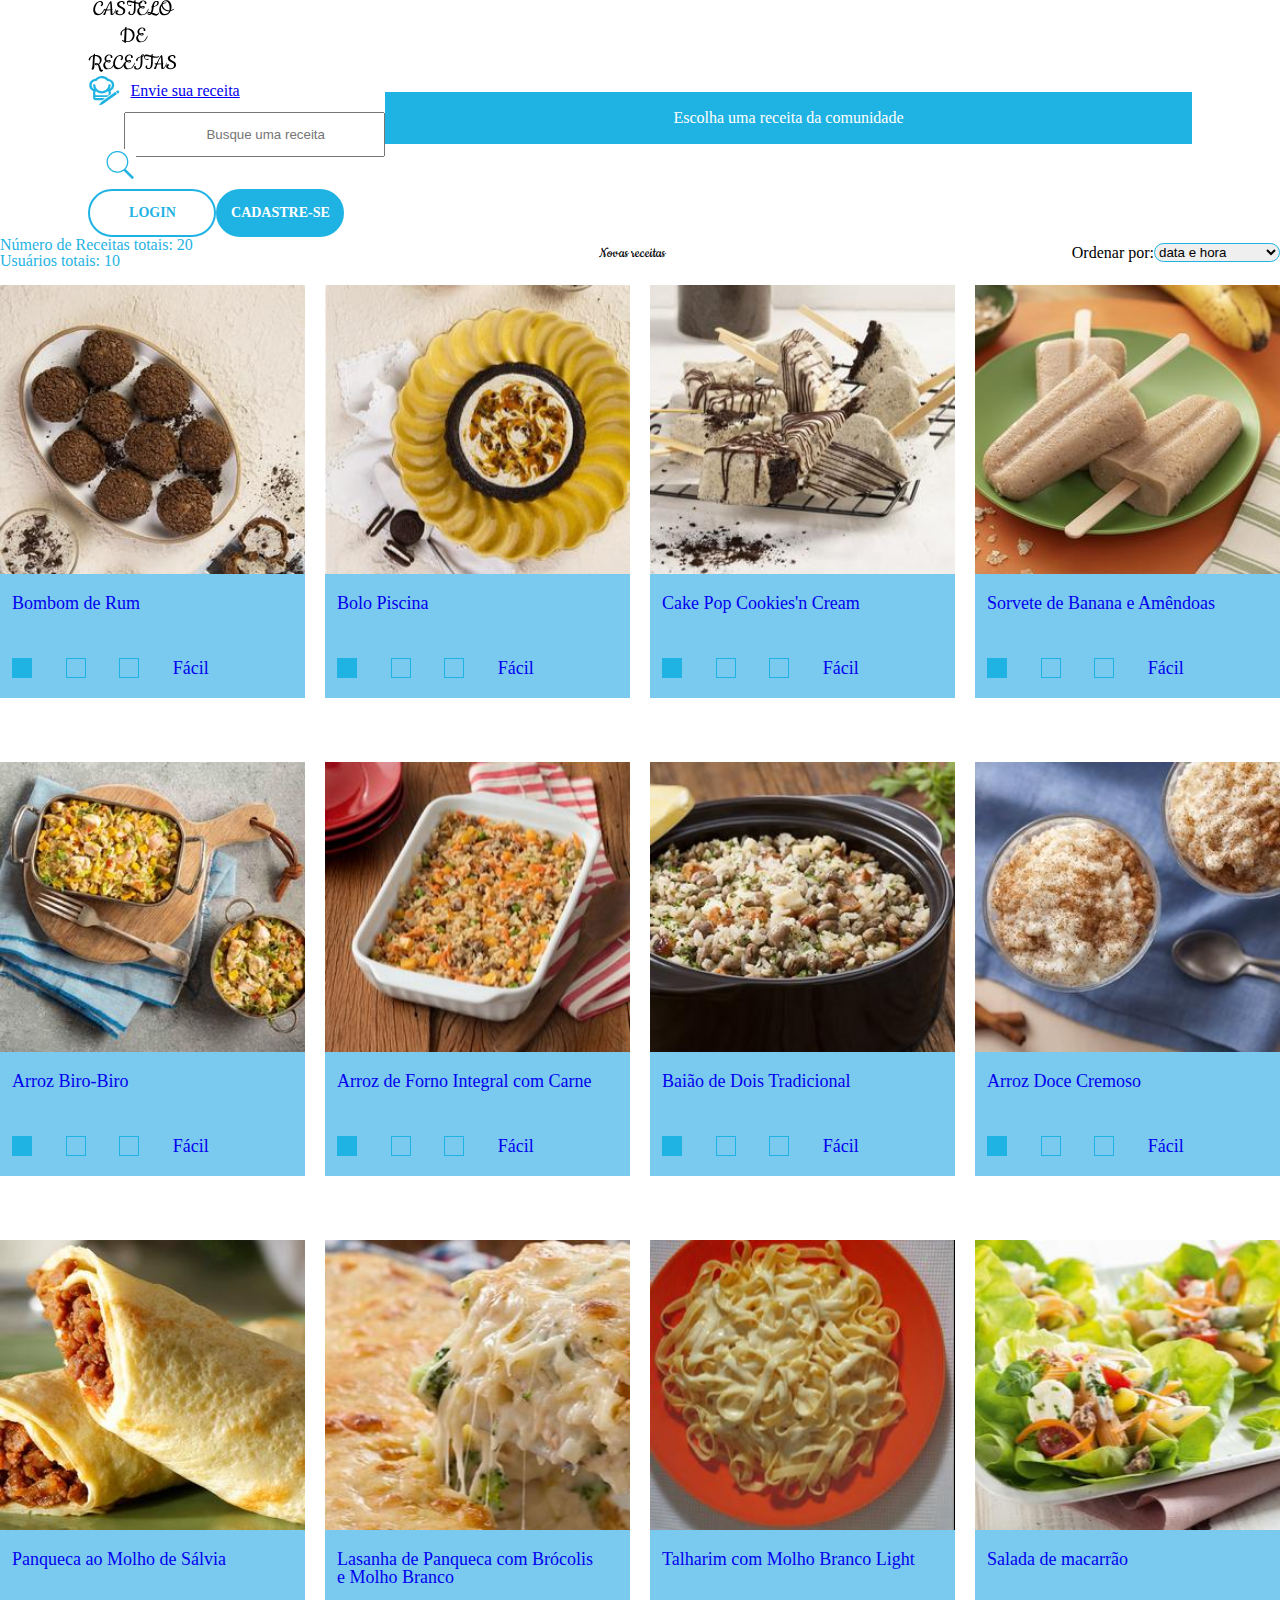
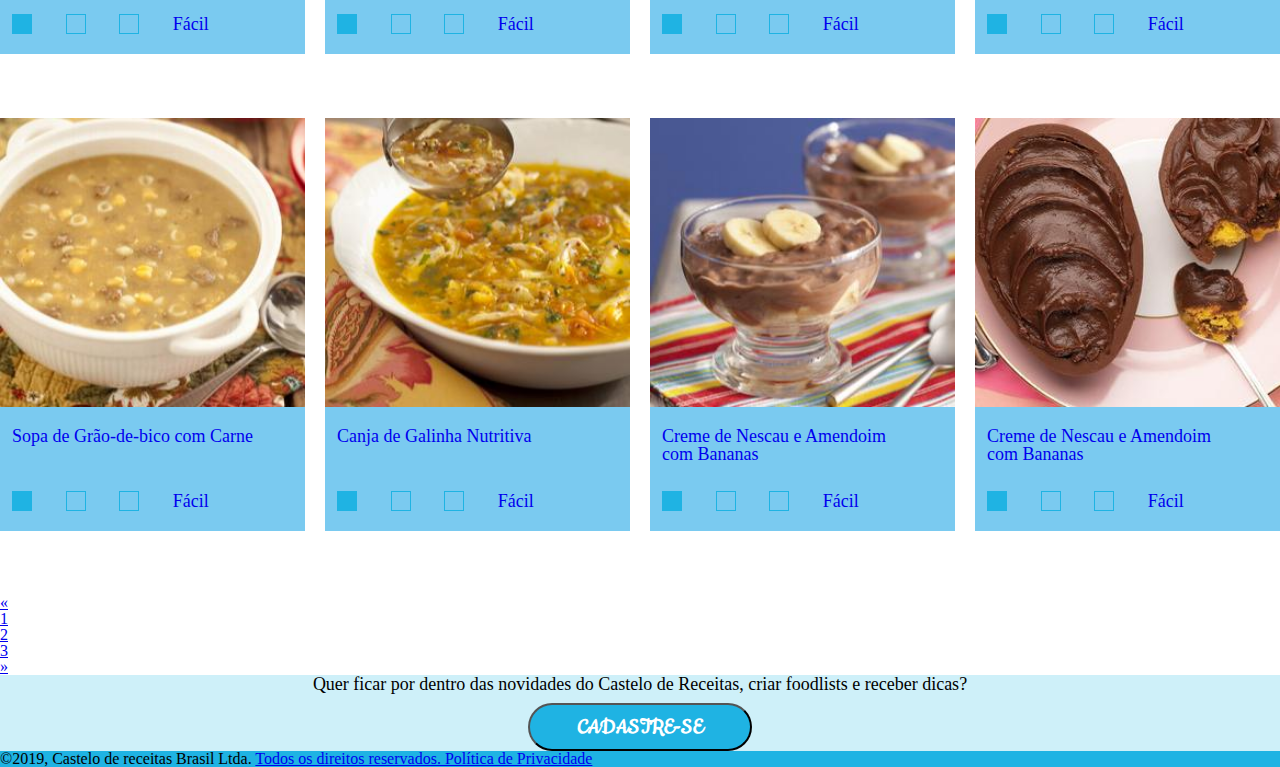
<file: index.html>
<!DOCTYPE html>
<html lang="pt-br">
  <head>
    <meta charset="UTF-8" />
    <meta http-equiv="X-UA-Compatible" content="IE=edge" />
    <meta name="viewport" content="width=device-width, initial-scale=1.0" />

    <!-- Icon site -->
    <link rel="icon" href="/public/favicon.ico" />

    <title>Castelo de Receitas</title>

    <!-- fontes -->

    <link rel="preconnect" href="https://fonts.googleapis.com" />
    <link rel="preconnect" href="https://fonts.gstatic.com" crossorigin />
    <link
      href="https://fonts.googleapis.com/css2?family=Poppins:wght@400;700;800&display=swap"
      rel="stylesheet"
    />

    <link rel="preconnect" href="https://fonts.googleapis.com" />
    <link rel="preconnect" href="https://fonts.gstatic.com" crossorigin />
    <link
      href="https://fonts.googleapis.com/css2?family=Cookie&display=swap"
      rel="stylesheet"
    />

    <!-- reset -->

    <link rel="stylesheet" href="/assets/resources/styles/main.css" />
    <link rel="stylesheet" href="/assets/resources/styles/reset.css" />

    <!-- bootstrap -->
    <link
      href="https://cdn.jsdelivr.net/npm/bootstrap@5.1.3/dist/css/bootstrap.min.css"
      rel="stylesheet"
      integrity="sha384-1BmE4kWBq78iYhFldvKuhfTAU6auU8tT94WrHftjDbrCEXSU1oBoqyl2QvZ6jIW3"
      crossorigin="anonymous"
    />

    <!-- Link Swiper's CSS -->
    <link
      rel="stylesheet"
      href="https://unpkg.com/swiper/swiper-bundle.min.css"
    />

    <script src="https://code.jquery.com/jquery-3.6.0.min.js"></script>

    <!-- CSS created -->
    <link rel="stylesheet" href="/assets/resources/styles/header/header.css" />
    <link rel="stylesheet" href="/assets/resources/styles/footer/footer.css" />
    <link rel="stylesheet" href="/assets/resources/styles/home/home.css" />
    <link rel="stylesheet" href="/assets/resources/styles/modal/modal.css" />
  </head>
  <body>
    <div class="page-home login-off">
      <header class="p-3 bg-light text-black top-header">
        <div class="container">
          <div
            class="d-flex flex-wrap align-items-center justify-content-sm-between"
          >
            <a
              href="/"
              class="logo d-flex align-items-center mb-2 mb-lg-0 text-black text-decoration-none"
            >
              <img src="/public/logo.svg" alt="" />
            </a>

            <div class="send-recipe btn-group">
              <a
                class="btn text-uppercase border border-primary rounded-pill"
                id="send-btn"
                href="#"
                role="button"
              >
                <img class="" src="/public/kitchen-hat.svg" alt="" />
                <span>Envie sua receita</span>
              </a>
            </div>

            <form class="search col-12 col-lg-auto">
              <img src="/public/bloom.jpg" alt="" />
              <input
                type="search"
                class="form-control form-control-dark rounded-pill fs-6"
                placeholder="Busque uma receita"
                aria-label="Search"
              />
            </form>

            <div class="text-end btn-group section-user">
              <div class="list-option">
                <img src="/public/user.svg" alt="">
                <div  class="list-user-section" >
                  <ul>
                    <li class="option">
                      <a href="/src/user-data.html">Minha conta</a>
                    </li class="option">
                    <li><a href="/">Sair</a></li>
                  </ul>
                </div>
              </div>
              <a
                href="/src/register-page.html"
                type="button"
                class="btn col-sm-12"
                >Ver minhas receitas</a
              >
            </div>

            <div class="sign text-end btn-group">
              <a href="/src/login-page.html" type="button" class="sign-up me-2"
                >Login</a
              >
              <a
                href="/src/register-page.html"
                type="button"
                class="sign-in btn-2"
                >Cadastre-se</a
              >
            </div>
          </div>
        </div>
        <section class="container text-center title-main">
          <h2 class="">Escolha uma receita da comunidade</h2>
        </section>
      </header>

      <section class="modal" id="modal">
        <!-- Modal content -->
        <div class="modal-content">
          <span class="close">&times;</span>

          <div class="d-flex justify-content-center title-modal">
            <p class="text-center">
              Por meio do cadastro você poderá cadastrar receitas, fazer
              comentários e interagir com a comunidade . Venha fazer parte da
              nossa comunidade de receitas!
            </p>
          </div>

          <div class="sign text-end btn-group">
            <a href="/src/login-page.html" type="button" class="sign-up me-2"
              >Login</a
            >
            <a
              href="/src/register-page.html"
              type="button"
              class="sign-in btn-2"
              >Cadastre-se</a
            >
          </div>
        </div>
      </section>

      <main>
        <div class="container">
          <header class="p-3 bg-light main-header">
            <div class="numbers-page">
              <p class="">
                <span class="text">Número de Receitas totais: </span>
                <span class="quantity-revenue">20</span>
              </p>
              <p class="">
                <span class="text">Usuários totais: </span>
                <span class="quantity-user">10</span>
              </p>
            </div>
            <div class="title">
              <h2>Novas receitas</h2>
            </div>
            <div class="selector">
              <span class="order">Ordenar por:</span>
              <select class="form-select" aria-label="Default select example">
                <option selected>data e hora</option>
                <option value="1">dificuldade fácil</option>
                <option value="2">dificuldade média</option>
                <option value="3">dificuldade difícil</option>
              </select>
            </div>
          </header>

          <div class="swiper list-recipes">
            <div class="swiper-wrapper">
              <div class="swiper-slide">
                <div class="recipe-item">
                  <a href="#">
                    <div class="image">
                      <img src="/public/01.jpg" alt="Bombom de Rum" />
                    </div>
                    <div class="container text-white previous-recipe">
                      <h6 class="title-recipe">Bombom de Rum</h6>
                      <div class="level-recipe" id="level-recipe">
                        <div class="squere"></div>
                        <div class="squere"></div>
                        <div class="squere"></div>
                        <span class="level" id="leuvel">Fácil</span>
                      </div>
                    </div>
                  </a>
                </div>
              </div>
              <div class="swiper-slide">
                <div class="recipe-item">
                  <a href="#">
                    <div class="image">
                      <img src="/public/02.jpg" alt="Bolo Piscina" />
                    </div>
                    <div class="container text-white previous-recipe">
                      <h6 class="title-recipe">Bolo Piscina</h6>
                      <div class="level-recipe" id="level-recipe">
                        <div class="squere"></div>
                        <div class="squere"></div>
                        <div class="squere"></div>
                        <span class="level" id="leuvel">Fácil</span>
                      </div>
                    </div>
                  </a>
                </div>
              </div>
              <div class="swiper-slide">
                <div class="recipe-item">
                  <a href="#">
                    <div class="image">
                      <img
                        src="/public/03.jpg"
                        alt="Cake Pop Cookies'n Cream"
                      />
                    </div>
                    <div class="container text-white previous-recipe">
                      <h6 class="title-recipe">Cake Pop Cookies'n Cream</h6>
                      <div class="level-recipe" id="level-recipe">
                        <div class="squere"></div>
                        <div class="squere"></div>
                        <div class="squere"></div>
                        <span class="level" id="leuvel">Fácil</span>
                      </div>
                    </div>
                  </a>
                </div>
              </div>
              <div class="swiper-slide">
                <div class="recipe-item">
                  <a href="#">
                    <div class="image">
                      <img
                        src="/public/04.jpg"
                        alt="Sorvete de Banana e Amêndoas"
                      />
                    </div>
                    <div class="container text-white previous-recipe">
                      <h6 class="title-recipe">Sorvete de Banana e Amêndoas</h6>
                      <div class="level-recipe" id="level-recipe">
                        <div class="squere"></div>
                        <div class="squere"></div>
                        <div class="squere"></div>
                        <span class="level" id="leuvel">Fácil</span>
                      </div>
                    </div>
                  </a>
                </div>
              </div>
            </div>
            <div class="swiper-pagination"></div>
          </div>

          <div class="swiper list-recipes">
            <div class="swiper-wrapper">
              <div class="swiper-slide">
                <div class="recipe-item">
                  <a href="#">
                    <div class="image">
                      <img src="/public/05.jpg" alt="Arroz Biro-Biro" />
                    </div>
                    <div class="text-white previous-recipe">
                      <h6 class="title-recipe">Arroz Biro-Biro</h6>
                      <div class="level-recipe" id="level-recipe">
                        <div class="squere"></div>
                        <div class="squere"></div>
                        <div class="squere"></div>
                        <span class="level" id="leuvel">Fácil</span>
                      </div>
                    </div>
                  </a>
                </div>
              </div>

              <div class="swiper-slide">
                <div class="recipe-item">
                  <a href="/views/recipe-page-login-off.html">
                    <div class="image">
                      <img
                        src="/public/06.jpg"
                        alt="Arroz de Forno Integral com Carne"
                      />
                    </div>
                    <div class="container text-white previous-recipe">
                      <h6 class="title-recipe">
                        Arroz de Forno Integral com Carne
                      </h6>
                      <div class="level-recipe" id="level-recipe">
                        <div class="squere"></div>
                        <div class="squere"></div>
                        <div class="squere"></div>
                        <span class="level" id="leuvel">Fácil</span>
                      </div>
                    </div>
                  </a>
                </div>
              </div>
              <div class="swiper-slide">
                <div class="recipe-item">
                  <a href="#">
                    <div class="image">
                      <img
                        src="/public/07.jpg"
                        alt="Baião de Dois tradicional"
                      />
                    </div>
                    <div class="container text-white previous-recipe">
                      <h6 class="title-recipe">Baião de Dois Tradicional</h6>
                      <div class="level-recipe" id="level-recipe">
                        <div class="squere"></div>
                        <div class="squere"></div>
                        <div class="squere"></div>
                        <span class="level" id="leuvel">Fácil</span>
                      </div>
                    </div>
                  </a>
                </div>
              </div>

              <div class="swiper-slide">
                <div class="recipe-item">
                  <a href="#">
                    <img src="/public/08.jpg" alt="Arroz doce cremoso" />
                    <div class="container text-white previous-recipe">
                      <h6 class="title-recipe">Arroz Doce Cremoso</h6>
                      <div class="level-recipe" id="level-recipe">
                        <div class="squere"></div>
                        <div class="squere"></div>
                        <div class="squere"></div>
                        <span class="level" id="leuvel">Fácil</span>
                      </div>
                    </div>
                  </a>
                </div>
              </div>
            </div>
            <div class="swiper-pagination"></div>
          </div>

          <div class="swiper list-recipes">
            <div class="swiper-wrapper">
              <div class="swiper-slide">
                <div class="recipe-item">
                  <a href="#">
                    <div class="image">
                      <img
                        src="/public/09.jpg"
                        alt="Panqueca ao Molho de Sálvia"
                      />
                    </div>
                    <div class="container text-white previous-recipe">
                      <h6 class="title-recipe">Panqueca ao Molho de Sálvia</h6>
                      <div class="level-recipe" id="level-recipe">
                        <div class="squere"></div>
                        <div class="squere"></div>
                        <div class="squere"></div>
                        <span class="level" id="leuvel">Fácil</span>
                      </div>
                    </div>
                  </a>
                </div>
              </div>

              <div class="swiper-slide">
                <div class="recipe-item">
                  <a href="#">
                    <div class="image">
                      <img
                        src="/public/10.jpg"
                        alt="Lasanha de Panqueca com Brócolis e Molho Branco"
                      />
                    </div>
                    <div class="container text-white previous-recipe">
                      <h6 class="title-recipe">
                        Lasanha de Panqueca com Brócolis e Molho Branco
                      </h6>
                      <div class="level-recipe" id="level-recipe">
                        <div class="squere"></div>
                        <div class="squere"></div>
                        <div class="squere"></div>
                        <span class="level" id="leuvel">Fácil</span>
                      </div>
                    </div>
                  </a>
                </div>
              </div>
              <div class="swiper-slide">
                <div class="recipe-item">
                  <a href="#">
                    <div class="image">
                      <img
                        src="/public/11.jpg"
                        alt="Talharim com Molho Branco Light"
                      />
                    </div>
                    <div class="container text-white previous-recipe">
                      <h6 class="title-recipe">
                        Talharim com Molho Branco Light
                      </h6>
                      <div class="level-recipe" id="level-recipe">
                        <div class="squere"></div>
                        <div class="squere"></div>
                        <div class="squere"></div>
                        <span class="level" id="leuvel">Fácil</span>
                      </div>
                    </div>
                  </a>
                </div>
              </div>
              <div class="swiper-slide">
                <div class="recipe-item">
                  <a href="#">
                    <div class="image">
                      <img src="/public/12.jpg" alt="Salada de macarrão" />
                    </div>
                    <div class="container text-white previous-recipe">
                      <h6 class="title-recipe">Salada de macarrão</h6>
                      <div class="level-recipe" id="level-recipe">
                        <div class="squere"></div>
                        <div class="squere"></div>
                        <div class="squere"></div>
                        <span class="level" id="leuvel">Fácil</span>
                      </div>
                    </div>
                  </a>
                </div>
              </div>
            </div>
            <div class="swiper-pagination"></div>
          </div>

          <div class="swiper list-recipes">
            <div class="swiper-wrapper">
              <div class="swiper-slide">
                <div class="recipe-item">
                  <a href="#">
                    <div class="image">
                      <img
                        src="/public/13.jpg"
                        alt="Sopa de Grão-de-bico com Carne"
                      />
                    </div>
                    <div class="container text-white previous-recipe">
                      <h6 class="title-recipe">
                        Sopa de Grão-de-bico com Carne
                      </h6>
                      <div class="level-recipe" id="level-recipe">
                        <div class="squere"></div>
                        <div class="squere"></div>
                        <div class="squere"></div>
                        <span class="level" id="leuvel">Fácil</span>
                      </div>
                    </div>
                  </a>
                </div>
              </div>
              <div class="swiper-slide">
                <div class="recipe-item">
                  <a href="#">
                    <div class="image">
                      <img
                        src="/public/14.jpg"
                        alt="Canja de Galinha Nutritiva"
                      />
                    </div>
                    <div class="container text-white previous-recipe">
                      <h6 class="title-recipe">Canja de Galinha Nutritiva</h6>
                      <div class="level-recipe" id="level-recipe">
                        <div class="squere"></div>
                        <div class="squere"></div>
                        <div class="squere"></div>
                        <span class="level" id="leuvel">Fácil</span>
                      </div>
                    </div>
                  </a>
                </div>
              </div>
              <div class="swiper-slide">
                <div class="recipe-item">
                  <a href="#">
                    <div class="image">
                      <img
                        src="/public/15.jpg"
                        alt="Creme de Nescau e Amendoim com Bananas"
                      />
                    </div>
                    <div class="container text-white previous-recipe">
                      <h6 class="title-recipe">
                        Creme de Nescau e Amendoim com Bananas
                      </h6>
                      <div class="level-recipe" id="level-recipe">
                        <div class="squere"></div>
                        <div class="squere"></div>
                        <div class="squere"></div>
                        <span class="level" id="leuvel">Fácil</span>
                      </div>
                    </div>
                  </a>
                </div>
              </div>
              <div class="swiper-slide">
                <div class="recipe-item">
                  <a href="#">
                    <div class="image">
                      <img
                        src="/public/16.jpg"
                        alt="Ovo de Colher de Bolo de Cenoura com Brigadeiro Gourmet"
                      />
                    </div>
                    <div class="container text-white previous-recipe">
                      <h6 class="title-recipe">
                        Creme de Nescau e Amendoim com Bananas
                      </h6>
                      <div class="level-recipe" id="level-recipe">
                        <div class="squere"></div>
                        <div class="squere"></div>
                        <div class="squere"></div>
                        <span class="level" id="leuvel">Fácil</span>
                      </div>
                    </div>
                  </a>
                </div>
              </div>
            </div>
            <div class="swiper-pagination"></div>
          </div>

          <nav aria-label="Page navigation example">
            <ul class="pagination d-flex justify-content-center">
              <li class="page-item">
                <a class="page-link" href="#" aria-label="Previous">
                  <span aria-hidden="true">&laquo;</span>
                  <span class="sr-only"></span>
                </a>
              </li>
              <li class="page-item"><a class="page-link" href="#">1</a></li>
              <li class="page-item"><a class="page-link" href="#">2</a></li>
              <li class="page-item"><a class="page-link" href="#">3</a></li>
              <li class="page-item">
                <a class="page-link" href="#" aria-label="Next">
                  <span aria-hidden="true">&raquo;</span>
                  <span class="sr-only"></span>
                </a>
              </li>
            </ul>
          </nav>
        </div>
      </main>

      <footer class="text-center">
        <!-- Section: Social media -->
        <section
          class="d-flex justify-content-center p-4 border-bottom newsletter-container"
        >
          <!-- Left -->
          <div class="text-center newsletter-content">
            <h3>
              Quer ficar por dentro das novidades do Castelo de Receitas, criar
              foodlists e receber dicas?
            </h3>
            <a href="/src/register-page.html" class="link-register">
              <button class="btn sign-in">Cadastre-se</button>
            </a>
          </div>
          <!-- Left -->
        </section>
        <!-- Section: Social media -->

        <!-- Copyright -->
        <div class="copywriter text-lg-center p-4">
          <div class="container text-white">
            ©2019, Castelo de receitas Brasil Ltda.
            <a class="text-reset fw-bold" href="https://mdbootstrap.com/"
              >Todos os direitos reservados. Política de Privacidade</a
            >
          </div>
        </div>
        <!-- Copyright -->
      </footer>
    </div>

    <script
      src="https://cdn.jsdelivr.net/npm/bootstrap@5.1.3/dist/js/bootstrap.bundle.min.js"
      integrity="sha384-ka7Sk0Gln4gmtz2MlQnikT1wXgYsOg+OMhuP+IlRH9sENBO0LRn5q+8nbTov4+1p"
      crossorigin="anonymous"
    ></script>
    <script
      src="https://cdn.jsdelivr.net/npm/@popperjs/core@2.10.2/dist/umd/popper.min.js"
      integrity="sha384-7+zCNj/IqJ95wo16oMtfsKbZ9ccEh31eOz1HGyDuCQ6wgnyJNSYdrPa03rtR1zdB"
      crossorigin="anonymous"
    ></script>
    <script
      src="https://cdn.jsdelivr.net/npm/bootstrap@5.1.3/dist/js/bootstrap.min.js"
      integrity="sha384-QJHtvGhmr9XOIpI6YVutG+2QOK9T+ZnN4kzFN1RtK3zEFEIsxhlmWl5/YESvpZ13"
      crossorigin="anonymous"
    ></script>

    <script src="https://unpkg.com/swiper/swiper-bundle.min.js"></script>
    <script src="/assets/libraries/swipe-library.js"></script>

    <script src="/assets/resources/scripts/modal.js"></script>
  </body>
</html>
</file>
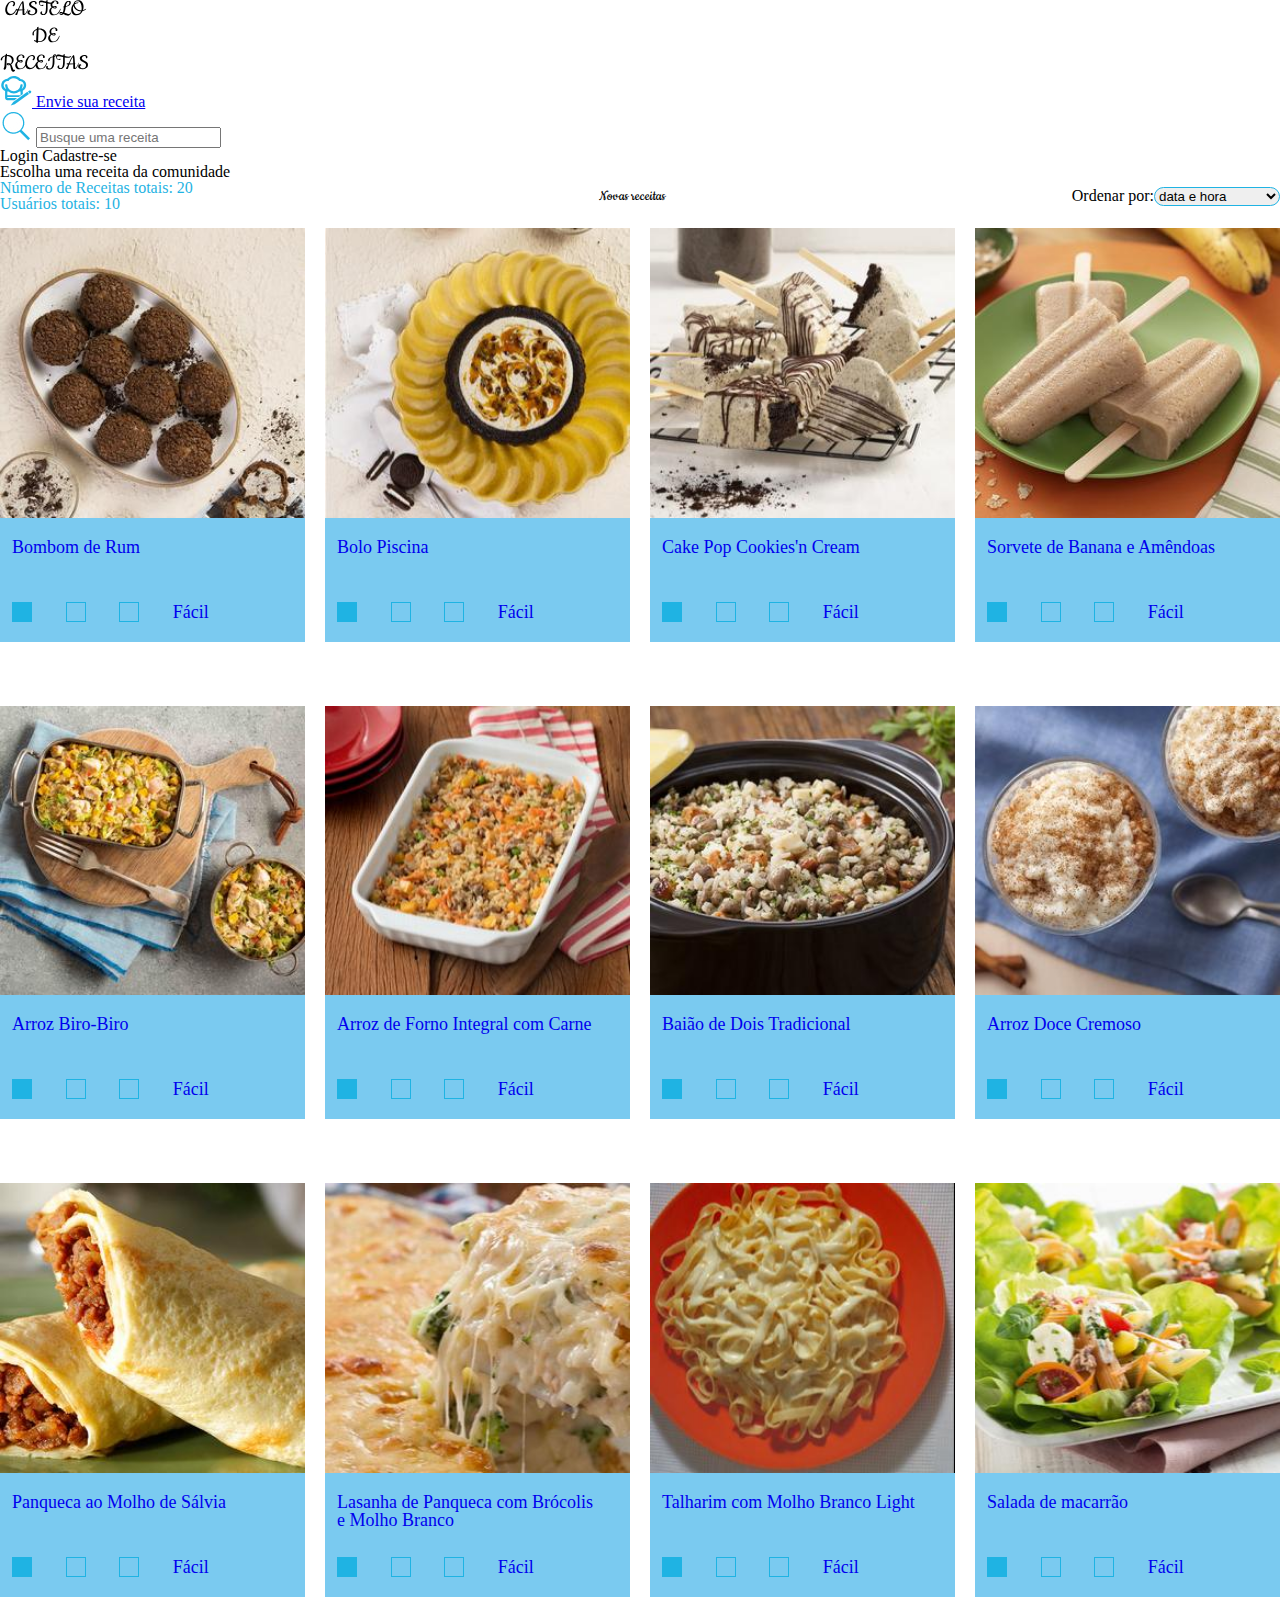
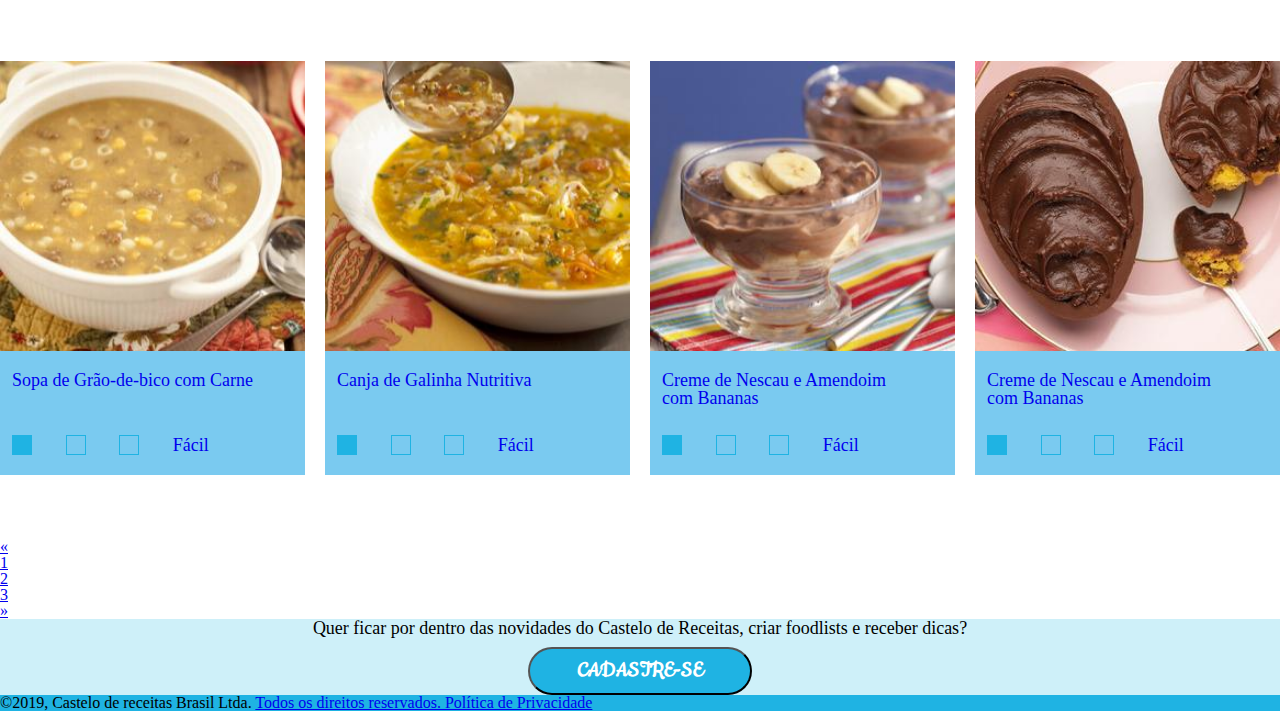
<file: src/home.html>
<!DOCTYPE html>
<html lang="pt-br">
  <head>
    <meta charset="UTF-8" />
    <meta http-equiv="X-UA-Compatible" content="IE=edge" />
    <meta name="viewport" content="width=device-width, initial-scale=1.0" />

    <!-- Icon site -->
    <link rel="icon" href="/public/favicon.ico" />

    <title>Castelo de Receitas</title>

    <!-- fontes -->

    <link rel="preconnect" href="https://fonts.googleapis.com" />
    <link rel="preconnect" href="https://fonts.gstatic.com" crossorigin />
    <link
      href="https://fonts.googleapis.com/css2?family=Poppins:wght@400;700;800&display=swap"
      rel="stylesheet"
    />

    <link rel="preconnect" href="https://fonts.googleapis.com" />
    <link rel="preconnect" href="https://fonts.gstatic.com" crossorigin />
    <link
      href="https://fonts.googleapis.com/css2?family=Cookie&display=swap"
      rel="stylesheet"
    />

    <!-- reset -->

    <link rel="stylesheet" href="/assets/resources/styles/main.css" />
    <link rel="stylesheet" href="/assets/resources/styles/reset.css" />

    <!-- bootstrap -->
    <link
      href="https://cdn.jsdelivr.net/npm/bootstrap@5.1.3/dist/css/bootstrap.min.css"
      rel="stylesheet"
      integrity="sha384-1BmE4kWBq78iYhFldvKuhfTAU6auU8tT94WrHftjDbrCEXSU1oBoqyl2QvZ6jIW3"
      crossorigin="anonymous"
    />

    <!-- Link Swiper's CSS -->
    <link
      rel="stylesheet"
      href="https://unpkg.com/swiper/swiper-bundle.min.css"
    />

    <!-- CSS created -->
    <link rel="stylesheet" href="/assets/resources/styles/header/header.css" />
    <link rel="stylesheet" href="/assets/resources/styles/footer/footer.css" />
    <link rel="stylesheet" href="/assets/resources/styles/home/home.css" />
  </head>
  <body>
    <header class="p-3 bg-light text-black top-header">
      <div class="container">
        <div
          class="d-flex flex-wrap align-items-center justify-content-sm-between"
        >
          <a
            href="/"
            class="logo d-flex align-items-center mb-2 mb-lg-0 text-black text-decoration-none"
          >
            <img src="/public/logo.svg" alt="" />
          </a>

          <div class="send-recipes btn-group">
            <a
              class="btn text-uppercase border border-primary rounded-pill"
              href="#"
              role="button"
            >
              <img class="" src="/public/kitchen-hat.svg" alt="" />
              <span>Envie sua receita</span>
            </a>
          </div>

          <form class="search col-12 col-lg-auto">
            <img src="/public/bloom.jpg" alt="" />
            <input
              type="search"
              class="form-control form-control-dark rounded-pill fs-6"
              placeholder="Busque uma receita"
              aria-label="Search"
            />
          </form>

          <div class="sign text-end btn-group">
            <a type="button" class="sign-up me-2">Login</a>
            <a type="button" class="sign-in btn-2">Cadastre-se</a>
          </div>
        </div>
      </div>
      <section class="title-main">
        <h2 class="container">Escolha uma receita da comunidade</h2>
      </section>
    </header>

    <main>
      <div class="container">
        <header class="p-3 bg-light main-header">
          <div class="numbers-page">
            <p class="">
              <span class="text">Número de Receitas totais: </span>
              <span class="quantity-revenue">20</span>
            </p>
            <p class="">
              <span class="text">Usuários totais: </span>
              <span class="quantity-user">10</span>
            </p>
          </div>
          <div class="title">
            <h2>Novas receitas</h2>
          </div>
          <div class="selector">
            <span class="order">Ordenar por:</span>
            <select class="form-select" aria-label="Default select example">
              <option selected>data e hora</option>
              <option value="1">dificuldade fácil</option>
              <option value="2">dificuldade média</option>
              <option value="3">dificuldade difícil</option>
            </select>
          </div>
        </header>

        <div class="swiper list-recipes">
          <div class="swiper-wrapper">
            <div class="swiper-slide">
              <div class="recipe-item">
                <a href="#">
                  <div class="image">
                    <img src="/public/01.jpg" alt="Bombom de Rum" />
                  </div>
                  <div class="container text-white previous-recipe">
                    <h6 class="title-recipe">Bombom de Rum</h6>
                    <div class="level-recipe" id="level-recipe">
                      <div class="squere"></div>
                      <div class="squere"></div>
                      <div class="squere"></div>
                      <span class="level" id="leuvel">Fácil</span>
                    </div>
                  </div>
                </a>
              </div>
            </div>
            <div class="swiper-slide">
              <div class="recipe-item">
                <a href="#">
                  <div class="image">
                    <img src="/public/02.jpg" alt="Bolo Piscina" />
                  </div>
                  <div class="container text-white previous-recipe">
                    <h6 class="title-recipe">Bolo Piscina</h6>
                    <div class="level-recipe" id="level-recipe">
                      <div class="squere"></div>
                      <div class="squere"></div>
                      <div class="squere"></div>
                      <span class="level" id="leuvel">Fácil</span>
                    </div>
                  </div>
                </a>
              </div>
            </div>
            <div class="swiper-slide">
              <div class="recipe-item">
                <a href="#">
                  <div class="image">
                    <img src="/public/03.jpg" alt="Cake Pop Cookies'n Cream" />
                  </div>
                  <div class="container text-white previous-recipe">
                    <h6 class="title-recipe">Cake Pop Cookies'n Cream</h6>
                    <div class="level-recipe" id="level-recipe">
                      <div class="squere"></div>
                      <div class="squere"></div>
                      <div class="squere"></div>
                      <span class="level" id="leuvel">Fácil</span>
                    </div>
                  </div>
                </a>
              </div>
            </div>
            <div class="swiper-slide">
              <div class="recipe-item">
                <a href="#">
                  <div class="image">
                    <img
                      src="/public/04.jpg"
                      alt="Sorvete de Banana e Amêndoas"
                    />
                  </div>
                  <div class="container text-white previous-recipe">
                    <h6 class="title-recipe">Sorvete de Banana e Amêndoas</h6>
                    <div class="level-recipe" id="level-recipe">
                      <div class="squere"></div>
                      <div class="squere"></div>
                      <div class="squere"></div>
                      <span class="level" id="leuvel">Fácil</span>
                    </div>
                  </div>
                </a>
              </div>
            </div>
          </div>
          <div class="swiper-pagination"></div>
        </div>

        <div class="swiper list-recipes">
          <div class="swiper-wrapper">
            <div class="swiper-slide">
              <div class="recipe-item">
                <a href="#">
                  <div class="image">
                    <img src="/public/05.jpg" alt="Arroz Biro-Biro" />
                  </div>
                  <div class="text-white previous-recipe">
                    <h6 class="title-recipe">Arroz Biro-Biro</h6>
                    <div class="level-recipe" id="level-recipe">
                      <div class="squere"></div>
                      <div class="squere"></div>
                      <div class="squere"></div>
                      <span class="level" id="leuvel">Fácil</span>
                    </div>
                  </div>
                </a>
              </div>
            </div>

            <div class="swiper-slide">
              <div class="recipe-item">
                <a href="#">
                  <div class="image">
                    <img
                      src="/public/06.jpg"
                      alt="Arroz de Forno Integral com Carne"
                    />
                  </div>
                  <div class="container text-white previous-recipe">
                    <h6 class="title-recipe">
                      Arroz de Forno Integral com Carne
                    </h6>
                    <div class="level-recipe" id="level-recipe">
                      <div class="squere"></div>
                      <div class="squere"></div>
                      <div class="squere"></div>
                      <span class="level" id="leuvel">Fácil</span>
                    </div>
                  </div>
                </a>
              </div>
            </div>
            <div class="swiper-slide">
              <div class="recipe-item">
                <a href="#">
                  <div class="image">
                    <img src="/public/07.jpg" alt="Baião de Dois tradicional" />
                  </div>
                  <div class="container text-white previous-recipe">
                    <h6 class="title-recipe">Baião de Dois Tradicional</h6>
                    <div class="level-recipe" id="level-recipe">
                      <div class="squere"></div>
                      <div class="squere"></div>
                      <div class="squere"></div>
                      <span class="level" id="leuvel">Fácil</span>
                    </div>
                  </div>
                </a>
              </div>
            </div>

            <div class="swiper-slide">
              <div class="recipe-item">
                <a href="#">
                  <img src="/public/08.jpg" alt="Arroz doce cremoso" />
                  <div class="container text-white previous-recipe">
                    <h6 class="title-recipe">Arroz Doce Cremoso</h6>
                    <div class="level-recipe" id="level-recipe">
                      <div class="squere"></div>
                      <div class="squere"></div>
                      <div class="squere"></div>
                      <span class="level" id="leuvel">Fácil</span>
                    </div>
                  </div>
                </a>
              </div>
            </div>
          </div>
          <div class="swiper-pagination"></div>
        </div>

        <div class="swiper list-recipes">
          <div class="swiper-wrapper">
            <div class="swiper-slide">
              <div class="recipe-item">
                <a href="#">
                  <div class="image">
                    <img
                      src="/public/09.jpg"
                      alt="Panqueca ao Molho de Sálvia"
                    />
                  </div>
                  <div class="container text-white previous-recipe">
                    <h6 class="title-recipe">Panqueca ao Molho de Sálvia</h6>
                    <div class="level-recipe" id="level-recipe">
                      <div class="squere"></div>
                      <div class="squere"></div>
                      <div class="squere"></div>
                      <span class="level" id="leuvel">Fácil</span>
                    </div>
                  </div>
                </a>
              </div>
            </div>

            <div class="swiper-slide">
              <div class="recipe-item">
                <a href="#">
                  <div class="image">
                    <img
                      src="/public/10.jpg"
                      alt="Lasanha de Panqueca com Brócolis e Molho Branco"
                    />
                  </div>
                  <div class="container text-white previous-recipe">
                    <h6 class="title-recipe">
                      Lasanha de Panqueca com Brócolis e Molho Branco
                    </h6>
                    <div class="level-recipe" id="level-recipe">
                      <div class="squere"></div>
                      <div class="squere"></div>
                      <div class="squere"></div>
                      <span class="level" id="leuvel">Fácil</span>
                    </div>
                  </div>
                </a>
              </div>
            </div>
            <div class="swiper-slide">
              <div class="recipe-item">
                <a href="#">
                  <div class="image">
                    <img
                      src="/public/11.jpg"
                      alt="Talharim com Molho Branco Light"
                    />
                  </div>
                  <div class="container text-white previous-recipe">
                    <h6 class="title-recipe">
                      Talharim com Molho Branco Light
                    </h6>
                    <div class="level-recipe" id="level-recipe">
                      <div class="squere"></div>
                      <div class="squere"></div>
                      <div class="squere"></div>
                      <span class="level" id="leuvel">Fácil</span>
                    </div>
                  </div>
                </a>
              </div>
            </div>
            <div class="swiper-slide">
              <div class="recipe-item">
                <a href="#">
                  <div class="image">
                    <img src="/public/12.jpg" alt="Salada de macarrão" />
                  </div>
                  <div class="container text-white previous-recipe">
                    <h6 class="title-recipe">Salada de macarrão</h6>
                    <div class="level-recipe" id="level-recipe">
                      <div class="squere"></div>
                      <div class="squere"></div>
                      <div class="squere"></div>
                      <span class="level" id="leuvel">Fácil</span>
                    </div>
                  </div>
                </a>
              </div>
            </div>
          </div>
          <div class="swiper-pagination"></div>
        </div>

        <div class="swiper list-recipes">
          <div class="swiper-wrapper">
            <div class="swiper-slide">
              <div class="recipe-item">
                <a href="#">
                  <div class="image">
                    <img
                      src="/public/13.jpg"
                      alt="Sopa de Grão-de-bico com Carne"
                    />
                  </div>
                  <div class="container text-white previous-recipe">
                    <h6 class="title-recipe">Sopa de Grão-de-bico com Carne</h6>
                    <div class="level-recipe" id="level-recipe">
                      <div class="squere"></div>
                      <div class="squere"></div>
                      <div class="squere"></div>
                      <span class="level" id="leuvel">Fácil</span>
                    </div>
                  </div>
                </a>
              </div>
            </div>
            <div class="swiper-slide">
              <div class="recipe-item">
                <a href="#">
                  <div class="image">
                    <img
                      src="/public/14.jpg"
                      alt="Canja de Galinha Nutritiva"
                    />
                  </div>
                  <div class="container text-white previous-recipe">
                    <h6 class="title-recipe">Canja de Galinha Nutritiva</h6>
                    <div class="level-recipe" id="level-recipe">
                      <div class="squere"></div>
                      <div class="squere"></div>
                      <div class="squere"></div>
                      <span class="level" id="leuvel">Fácil</span>
                    </div>
                  </div>
                </a>
              </div>
            </div>
            <div class="swiper-slide">
              <div class="recipe-item">
                <a href="#">
                  <div class="image">
                    <img
                      src="/public/15.jpg"
                      alt="Creme de Nescau e Amendoim com Bananas"
                    />
                  </div>
                  <div class="container text-white previous-recipe">
                    <h6 class="title-recipe">
                      Creme de Nescau e Amendoim com Bananas
                    </h6>
                    <div class="level-recipe" id="level-recipe">
                      <div class="squere"></div>
                      <div class="squere"></div>
                      <div class="squere"></div>
                      <span class="level" id="leuvel">Fácil</span>
                    </div>
                  </div>
                </a>
              </div>
            </div>
            <div class="swiper-slide">
              <div class="recipe-item">
                <a href="#">
                  <div class="image">
                    <img
                      src="/public/16.jpg"
                      alt="Ovo de Colher de Bolo de Cenoura com Brigadeiro Gourmet"
                    />
                  </div>
                  <div class="container text-white previous-recipe">
                    <h6 class="title-recipe">
                      Creme de Nescau e Amendoim com Bananas
                    </h6>
                    <div class="level-recipe" id="level-recipe">
                      <div class="squere"></div>
                      <div class="squere"></div>
                      <div class="squere"></div>
                      <span class="level" id="leuvel">Fácil</span>
                    </div>
                  </div>
                </a>
              </div>
            </div>
          </div>
          <div class="swiper-pagination"></div>
        </div>

        <nav aria-label="Page navigation example">
          <ul class="pagination d-flex justify-content-center">
            <li class="page-item">
              <a class="page-link" href="#" aria-label="Previous">
                <span aria-hidden="true">&laquo;</span>
                <span class="sr-only"></span>
              </a>
            </li>
            <li class="page-item"><a class="page-link" href="#">1</a></li>
            <li class="page-item"><a class="page-link" href="#">2</a></li>
            <li class="page-item"><a class="page-link" href="#">3</a></li>
            <li class="page-item">
              <a class="page-link" href="#" aria-label="Next">
                <span aria-hidden="true">&raquo;</span>
                <span class="sr-only"></span>
              </a>
            </li>
          </ul>
        </nav>
      </div>
    </main>

    <footer class="text-center">
      <!-- Section: Social media -->
      <section
        class="d-flex justify-content-center p-4 border-bottom newsletter-container"
      >
        <!-- Left -->
        <div class="text-center newsletter-content">
          <h3>
            Quer ficar por dentro das novidades do Castelo de Receitas, criar
            foodlists e receber dicas?
          </h3>
          <button class="btn sign-in">Cadastre-se</button>
        </div>
        <!-- Left -->
      </section>
      <!-- Section: Social media -->

      <!-- Copyright -->
      <div class="copywriter text-lg-center p-4">
        <div class="container text-white">
          ©2019, Castelo de receitas Brasil Ltda.
          <a class="text-reset fw-bold" href="https://mdbootstrap.com/"
            >Todos os direitos reservados. Política de Privacidade</a
          >
        </div>
      </div>
      <!-- Copyright -->
    </footer>
    <!-- Footer -->

    <script
      src="https://cdn.jsdelivr.net/npm/bootstrap@5.1.3/dist/js/bootstrap.bundle.min.js"
      integrity="sha384-ka7Sk0Gln4gmtz2MlQnikT1wXgYsOg+OMhuP+IlRH9sENBO0LRn5q+8nbTov4+1p"
      crossorigin="anonymous"
    ></script>
    <script
      src="https://cdn.jsdelivr.net/npm/@popperjs/core@2.10.2/dist/umd/popper.min.js"
      integrity="sha384-7+zCNj/IqJ95wo16oMtfsKbZ9ccEh31eOz1HGyDuCQ6wgnyJNSYdrPa03rtR1zdB"
      crossorigin="anonymous"
    ></script>
    <script
      src="https://cdn.jsdelivr.net/npm/bootstrap@5.1.3/dist/js/bootstrap.min.js"
      integrity="sha384-QJHtvGhmr9XOIpI6YVutG+2QOK9T+ZnN4kzFN1RtK3zEFEIsxhlmWl5/YESvpZ13"
      crossorigin="anonymous"
    ></script>

    <script src="https://unpkg.com/swiper/swiper-bundle.min.js"></script>
    <script src="/assets/libraries/swipe-library.js"></script>
  </body>
</html>
</file>
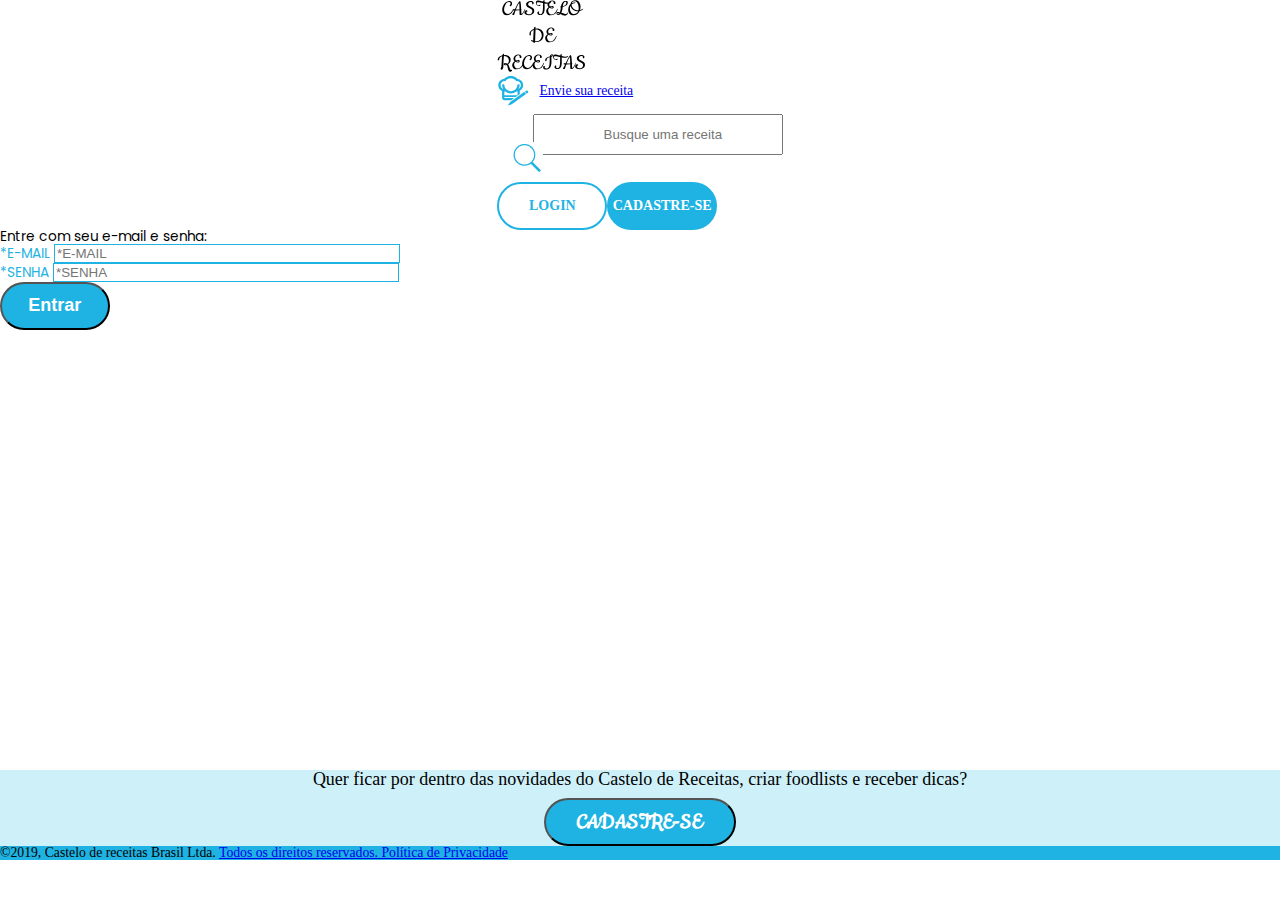
<file: src/login-page.html>
<!DOCTYPE html>
<html lang="pt-br">
  <head>
    <meta charset="UTF-8" />
    <meta http-equiv="X-UA-Compatible" content="IE=edge" />
    <meta name="viewport" content="width=device-width, initial-scale=1.0" />

    <!-- Icon site -->
    <link rel="icon" href="/public/favicon.ico" />

    <title>Castelo de Receitas</title>

    <!-- fontes -->

    <link rel="preconnect" href="https://fonts.googleapis.com" />
    <link rel="preconnect" href="https://fonts.gstatic.com" crossorigin />
    <link
      href="https://fonts.googleapis.com/css2?family=Poppins:wght@400;700;800&display=swap"
      rel="stylesheet"
    />

    <link rel="preconnect" href="https://fonts.googleapis.com" />
    <link rel="preconnect" href="https://fonts.gstatic.com" crossorigin />
    <link
      href="https://fonts.googleapis.com/css2?family=Cookie&display=swap"
      rel="stylesheet"
    />

    <!-- reset -->

    <link rel="stylesheet" href="/assets/resources/styles/reset.css" />
    <link rel="stylesheet" href="/assets/resources/styles/main.css" />

    <!-- bootstrap -->
    <link
      href="https://cdn.jsdelivr.net/npm/bootstrap@5.1.3/dist/css/bootstrap.min.css"
      rel="stylesheet"
      integrity="sha384-1BmE4kWBq78iYhFldvKuhfTAU6auU8tT94WrHftjDbrCEXSU1oBoqyl2QvZ6jIW3"
      crossorigin="anonymous"
    />

    <!-- Link Swiper's CSS -->
    <link
      rel="stylesheet"
      href="https://unpkg.com/swiper/swiper-bundle.min.css"
    />

    <!-- CSS created -->
    <link rel="stylesheet" href="/assets/resources/styles/header/header.css" />
    <link rel="stylesheet" href="/assets/resources/styles/footer/footer.css" />
    <link rel="stylesheet" href="/assets/resources/styles/login/login.css" />
  </head>
  <body>
    <div class="page-login login-off">
      <header class="p-3 bg-light text-black top-header">
        <div class="container">
          <div
            class="d-flex flex-wrap align-items-center justify-content-sm-between"
          >
            <a
              href="/"
              class="logo d-flex align-items-center mb-2 mb-lg-0 text-black text-decoration-none"
            >
              <img src="/public/logo.svg" alt="" />
            </a>

            <div class="send-recipe btn-group">
              <a
                class="btn text-uppercase border border-primary rounded-pill"
                href="#"
                role="button"
              >
                <img class="" src="/public/kitchen-hat.svg" alt="" />
                <span>Envie sua receita</span>
              </a>
            </div>

            <form class="search col-12 col-lg-auto">
              <img src="/public/bloom.jpg" alt="" />
              <input
                type="search"
                class="form-control form-control-dark rounded-pill fs-6"
                placeholder="Busque uma receita"
                aria-label="Search"
              />
            </form>

            <div class="text-end btn-group section-user">
              <select
                class="form-select form-select-lg"
                aria-label=".form-select-sm example"
              >
                <option selected>Minha conta</option>
                <option value="1">sair</option>
              </select>
              <a
                href="/src/register-page.html"
                type="button"
                class="btn col-sm-12"
                >Ver minhas receitas</a
              >
            </div>

            <div class="sign text-end btn-group">
              <a href="/src/login-page.html" type="button" class="sign-up me-2"
                >Login</a
              >
              <a
                href="/src/register-page.html"
                type="button"
                class="sign-in btn-2"
                >Cadastre-se</a
              >
            </div>
          </div>
        </div>
      </header>

      <main>
        <div class="container my-5">
          <div
            class="d-flex flex-wrap align-items-center flex-column already-account__form login"
          >
            <h3>Entre com seu e-mail e senha:</h3>

            <div class="form-row">
              <div class="form-group col-12 my-4">
                <label for="email">*E-MAIL </label>
                <input
                  type="text"
                  name="input_mail"
                  class="form-control"
                  id="email"
                  placeholder="*E-MAIL"
                />
                <span id="has-error-email" class="error"></span>
              </div>

              <div class="form-group col-12 my-4">
                <label for="password">*SENHA</label>
                <input
                  type="password"
                  name="input_pass"
                  class="form-control"
                  id="password"
                  placeholder="*SENHA"
                  maxlength="10"
                />
                <span id="has-error-password" class="error"></span>
              </div>
            </div>

            <div class="form-group form-group-submit col-12 text-center my-5">
              <a href="/src/user-data.html">
                <button type="submit" class="btn btn-primary btn btn-login">
                  Entrar
                </button>
              </a>
            </div>
          </div>
        </div>
      </main>

      <footer class="text-center">
        <!-- Section: Social media -->
        <section
          class="d-flex justify-content-center p-4 border-bottom newsletter-container"
        >
          <!-- Left -->
          <div class="text-center newsletter-content">
            <h3>
              Quer ficar por dentro das novidades do Castelo de Receitas, criar
              foodlists e receber dicas?
            </h3>
            <a href="/src/register-page.html" class="link-register">
              <button class="btn sign-in">Cadastre-se</button>
            </a>
          </div>
          <!-- Left -->
        </section>
        <!-- Section: Social media -->

        <!-- Copyright -->
        <div class="copywriter text-lg-center p-4">
          <div class="container text-white">
            ©2019, Castelo de receitas Brasil Ltda.
            <a class="text-reset fw-bold" href="https://mdbootstrap.com/"
              >Todos os direitos reservados. Política de Privacidade</a
            >
          </div>
        </div>
        <!-- Copyright -->
      </footer>
    </div>

    <script
      src="https://cdn.jsdelivr.net/npm/bootstrap@5.1.3/dist/js/bootstrap.bundle.min.js"
      integrity="sha384-ka7Sk0Gln4gmtz2MlQnikT1wXgYsOg+OMhuP+IlRH9sENBO0LRn5q+8nbTov4+1p"
      crossorigin="anonymous"
    ></script>
    <script
      src="https://cdn.jsdelivr.net/npm/@popperjs/core@2.10.2/dist/umd/popper.min.js"
      integrity="sha384-7+zCNj/IqJ95wo16oMtfsKbZ9ccEh31eOz1HGyDuCQ6wgnyJNSYdrPa03rtR1zdB"
      crossorigin="anonymous"
    ></script>
    <script
      src="https://cdn.jsdelivr.net/npm/bootstrap@5.1.3/dist/js/bootstrap.min.js"
      integrity="sha384-QJHtvGhmr9XOIpI6YVutG+2QOK9T+ZnN4kzFN1RtK3zEFEIsxhlmWl5/YESvpZ13"
      crossorigin="anonymous"
    ></script>

    <script src="https://unpkg.com/swiper/swiper-bundle.min.js"></script>
    <script src="/assets/libraries/swipe-library.js"></script>
  </body>
</html>
</file>
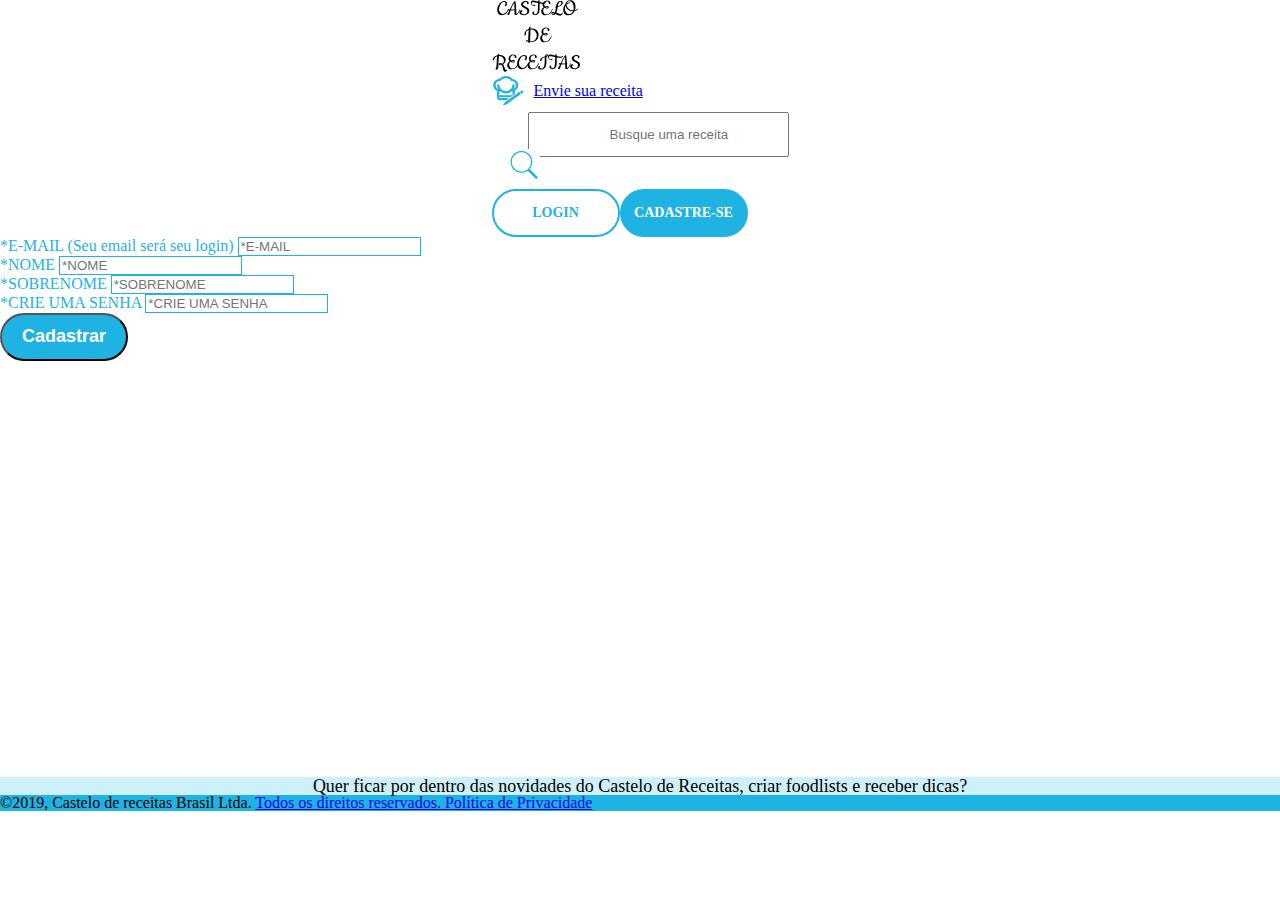
<file: src/register-page.html>
<!DOCTYPE html>
<html lang="pt-br">
  <head>
    <meta charset="UTF-8" />
    <meta http-equiv="X-UA-Compatible" content="IE=edge" />
    <meta name="viewport" content="width=device-width, initial-scale=1.0" />

    <!-- Icon site -->
    <link rel="icon" href="/public/favicon.ico" />

    <title>Castelo de Receitas</title>

    <!-- fontes -->

    <link rel="preconnect" href="https://fonts.googleapis.com" />
    <link rel="preconnect" href="https://fonts.gstatic.com" crossorigin />
    <link
      href="https://fonts.googleapis.com/css2?family=Poppins:wght@400;700;800&display=swap"
      rel="stylesheet"
    />

    <link rel="preconnect" href="https://fonts.googleapis.com" />
    <link rel="preconnect" href="https://fonts.gstatic.com" crossorigin />
    <link
      href="https://fonts.googleapis.com/css2?family=Cookie&display=swap"
      rel="stylesheet"
    />

    <!-- reset -->

    <link rel="stylesheet" href="/assets/resources/styles/main.css" />
    <link rel="stylesheet" href="/assets/resources/styles/reset.css" />

    <!-- bootstrap -->
    <link
      href="https://cdn.jsdelivr.net/npm/bootstrap@5.1.3/dist/css/bootstrap.min.css"
      rel="stylesheet"
      integrity="sha384-1BmE4kWBq78iYhFldvKuhfTAU6auU8tT94WrHftjDbrCEXSU1oBoqyl2QvZ6jIW3"
      crossorigin="anonymous"
    />

    <!-- Link Swiper's CSS -->
    <link
      rel="stylesheet"
      href="https://unpkg.com/swiper/swiper-bundle.min.css"
    />

    <!-- CSS created -->
    <link rel="stylesheet" href="/assets/resources/styles/header/header.css" />
    <link rel="stylesheet" href="/assets/resources/styles/footer/footer.css" />
    <link
      rel="stylesheet"
      href="/assets/resources/styles/register/register.css"
    />
  </head>
  <body>
    <div class="page-register ">
      <header class="p-3 bg-light text-black top-header">
        <div class="container">
          <div
            class="d-flex flex-wrap align-items-center justify-content-sm-between"
          >
            <a
              href="/"
              class="logo d-flex align-items-center mb-2 mb-lg-0 text-black text-decoration-none"
            >
              <img src="/public/logo.svg" alt="" />
            </a>

            <div class="send-recipe btn-group">
              <a
                class="btn text-uppercase border border-primary rounded-pill"
                href="#"
                role="button"
              >
                <img class="" src="/public/kitchen-hat.svg" alt="" />
                <span>Envie sua receita</span>
              </a>
            </div>

            <form class="search col-12 col-lg-auto">
              <img src="/public/bloom.jpg" alt="" />
              <input
                type="search"
                class="form-control form-control-dark rounded-pill fs-6"
                placeholder="Busque uma receita"
                aria-label="Search"
              />
            </form>

            <div class="sign text-end btn-group">
              <a href="/src/login-page.html" type="button" class="sign-up me-2"
                >Login</a
              >
              <a
                href="/src/register-page.html"
                type="button"
                class="sign-in btn-2"
                >Cadastre-se</a
              >
            </div>
          </div>
        </div>
      </header>

      <main>
        <div class="container">
          <div class="d-flex flex-wrap align-items-center flex-column mt-lg-5">
            <div class="form-row">
              <div class="form-group col-12 my-3">
                <label for="email"
                  >*E-MAIL
                  <span class="info">(Seu email será seu login)</span></label
                >
                <input
                  type="email"
                  class="form-control"
                  name="user_email"
                  id="email"
                  placeholder="*E-MAIL"
                  value=""
                />
                <span id="has-error-email" class="error"></span>
              </div>

              <div
                class="d-flex flex-wrap align-items-center col-12 justify-content-between"
              >
                <div class="form-group col-md-5 col-12">
                  <label for="name">*NOME</label>
                  <input
                    type="text"
                    class="form-control"
                    name="user_name"
                    id="name"
                    placeholder="*NOME"
                    value=""
                  />
                  <span id="has-error-name" class="error"></span>
                </div>

                <div class="form-group col-md-6 col-12">
                  <label for="lastname">*SOBRENOME</label>
                  <input
                    type="text"
                    class="form-control"
                    name="user_lastname"
                    id="lastname"
                    placeholder="*SOBRENOME"
                    value=""
                  />
                  <span id="has-error-lastname" class="error"></span>
                </div>
              </div>

              <div class="form-group col-md-12 col-12 my-3">
                <label for="password">*CRIE UMA SENHA</label>
                <input
                  type="password"
                  class="form-control"
                  name="user_password"
                  id="password"
                  placeholder="*CRIE UMA SENHA"
                  maxlength="10"
                />
                <span id="has-error-pass" class="error"></span>
                <input type="hidden" name="user_id_social" id="id_social" />
              </div>

              <div class="form-group form-group-submit col-12 text-center my-5">
                <button
                  class="btn btn-primary btn btn-register"
                  type="submit"
                  aria-label="Avançar complemento cadastro"
                >
                  Cadastrar
                </button>
              </div>
            </div>
          </div>
        </div>
      </main>

      <footer class="text-center">
        <!-- Section: Social media -->
        <section
          class="d-flex justify-content-center p-4 border-bottom newsletter-container"
        >
          <!-- Left -->
          <div class="text-center newsletter-content">
            <h3>
              Quer ficar por dentro das novidades do Castelo de Receitas, criar
              foodlists e receber dicas?
            </h3>
          </div>
          <!-- Left -->
        </section>
        <!-- Section: Social media -->

        <!-- Copyright -->
        <div class="copywriter text-lg-center p-4">
          <div class="container text-white">
            ©2019, Castelo de receitas Brasil Ltda.
            <a class="text-reset fw-bold" href="https://mdbootstrap.com/"
              >Todos os direitos reservados. Política de Privacidade</a
            >
          </div>
        </div>
        <!-- Copyright -->
      </footer>
    </div>

    <script
      src="https://cdn.jsdelivr.net/npm/bootstrap@5.1.3/dist/js/bootstrap.bundle.min.js"
      integrity="sha384-ka7Sk0Gln4gmtz2MlQnikT1wXgYsOg+OMhuP+IlRH9sENBO0LRn5q+8nbTov4+1p"
      crossorigin="anonymous"
    ></script>
    <script
      src="https://cdn.jsdelivr.net/npm/@popperjs/core@2.10.2/dist/umd/popper.min.js"
      integrity="sha384-7+zCNj/IqJ95wo16oMtfsKbZ9ccEh31eOz1HGyDuCQ6wgnyJNSYdrPa03rtR1zdB"
      crossorigin="anonymous"
    ></script>
    <script
      src="https://cdn.jsdelivr.net/npm/bootstrap@5.1.3/dist/js/bootstrap.min.js"
      integrity="sha384-QJHtvGhmr9XOIpI6YVutG+2QOK9T+ZnN4kzFN1RtK3zEFEIsxhlmWl5/YESvpZ13"
      crossorigin="anonymous"
    ></script>

    <script src="https://unpkg.com/swiper/swiper-bundle.min.js"></script>
    <script src="/assets/libraries/swipe-library.js"></script>
  </body>
</html>
</file>
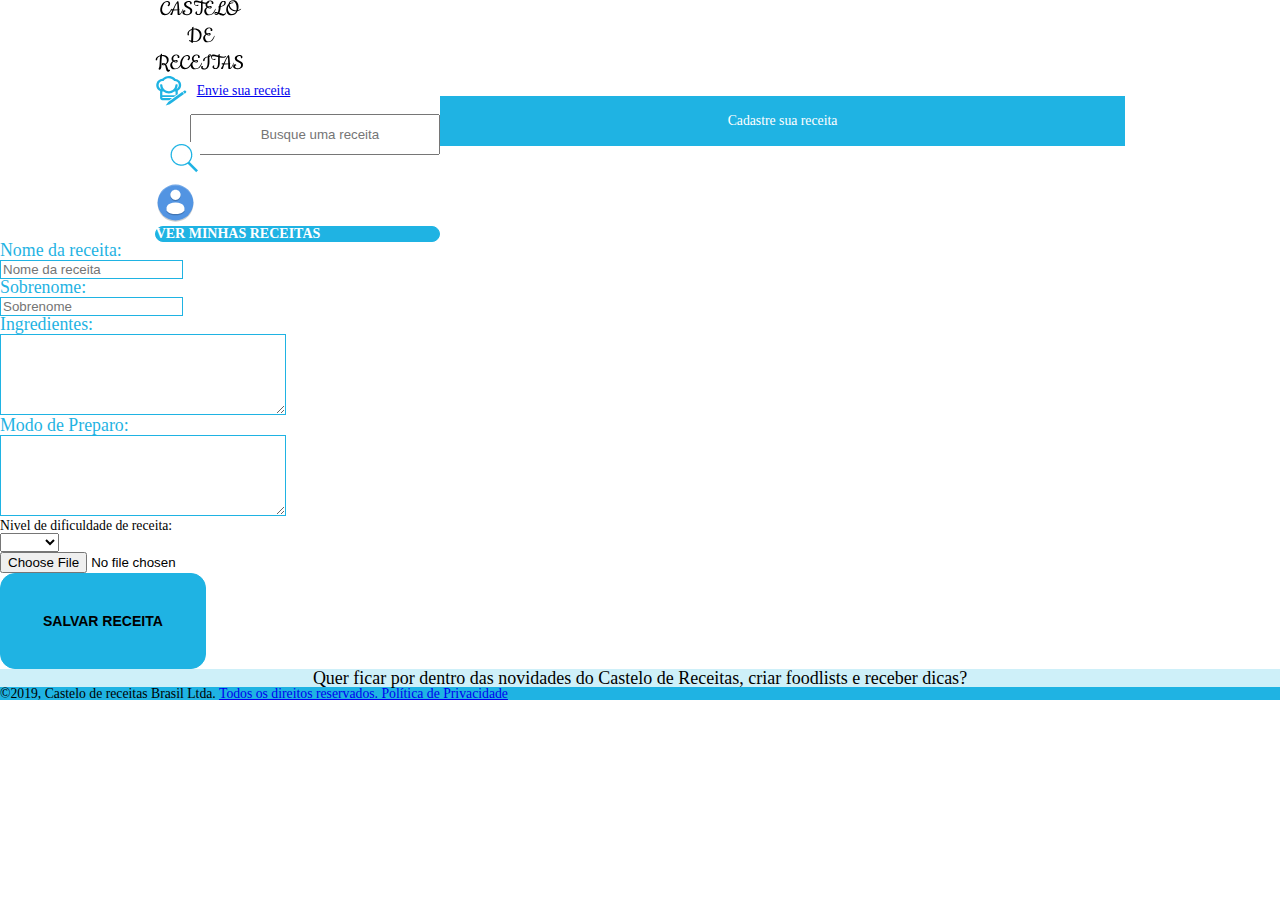
<file: src/register-recipe.html>
<!DOCTYPE html>
<html lang="pt-br">
  <head>
    <meta charset="UTF-8" />
    <meta http-equiv="X-UA-Compatible" content="IE=edge" />
    <meta name="viewport" content="width=device-width, initial-scale=1.0" />

    <!-- Icon site -->
    <link rel="icon" href="/public/favicon.ico" />

    <title>Castelo de Receitas</title>

    <!-- fontes -->

    <link rel="preconnect" href="https://fonts.googleapis.com" />
    <link rel="preconnect" href="https://fonts.gstatic.com" crossorigin />
    <link
      href="https://fonts.googleapis.com/css2?family=Poppins:wght@400;700;800&display=swap"
      rel="stylesheet"
    />
    <link
      href="https://fonts.googleapis.com/css2?family=Cookie&display=swap"
      rel="stylesheet"
    />

    <link rel="preconnect" href="https://fonts.googleapis.com" />
    <link rel="preconnect" href="https://fonts.gstatic.com" crossorigin />

    <!-- reset -->

    <link rel="stylesheet" href="/assets/resources/styles/reset.css" />
    <link rel="stylesheet" href="/assets/resources/styles/main.css" />

    <!-- bootstrap -->
    <link
      href="https://cdn.jsdelivr.net/npm/bootstrap@5.1.3/dist/css/bootstrap.min.css"
      rel="stylesheet"
      integrity="sha384-1BmE4kWBq78iYhFldvKuhfTAU6auU8tT94WrHftjDbrCEXSU1oBoqyl2QvZ6jIW3"
      crossorigin="anonymous"
    />

    <!-- Link Swiper's CSS -->
    <link
      rel="stylesheet"
      href="https://unpkg.com/swiper/swiper-bundle.min.css"
    />

    <!-- CSS created -->
    <link rel="stylesheet" href="/assets/resources/styles/header/header.css" />
    <link rel="stylesheet" href="/assets/resources/styles/footer/footer.css" />
    <link
      rel="stylesheet"
      href="/assets/resources/styles/register-recipe/register-recipe.css"
    />
  </head>
  <body>
    <div class="page-register-recipe login-on">
      <header class="p-3 bg-light text-black top-header">
        <div class="container">
          <div
            class="d-flex flex-wrap align-items-center justify-content-sm-between"
          >
            <a
              href="/"
              class="logo d-flex align-items-center mb-2 mb-lg-0 text-black text-decoration-none"
            >
              <img src="/public/logo.svg" alt="" />
            </a>

            <div class="send-recipe btn-group">
              <a
                class="btn text-uppercase border border-primary rounded-pill"
                href="#"
                role="button"
              >
                <img class="" src="/public/kitchen-hat.svg" alt="" />
                <span>Envie sua receita</span>
              </a>
            </div>

            <form class="search col-12 col-lg-auto">
              <img src="/public/bloom.jpg" alt="" />
              <input
                type="search"
                class="form-control form-control-dark rounded-pill fs-6"
                placeholder="Busque uma receita"
                aria-label="Search"
              />
            </form>
            <div class="text-end btn-group section-user" id="section-user">
              <div class="list-option">
                <img src="/public/user.svg" alt="">
                <div  class="list-user-section" >
                  <ul>
                    <li class="option">
                      <a href="/src/user-data.html">Minha conta</a>
                    </li class="option">
                    <li><a href="/">Sair</a></li>
                  </ul>
                </div>
              </div>

              <a
                href="/src/registered-recipes.html"
                type="button"
                class="btn col-sm-12"
                >Ver minhas receitas</a
              >
            </div>

            <div class="sign text-end btn-group">
              <a href="/src/login-page.html" type="button" class="sign-up me-2"
                >Login</a
              >
              <a
                href="/src/register-page.html"
                type="button"
                class="sign-in btn-2"
                >Cadastre-se</a
              >
            </div>
          </div>
        </div>
        <section class="container text-center title-main">
          <h2 class="">Cadastre sua receita</h2>
        </section>
      </header>

      <main class="my-5">
        <div
          class="container d-flex justify-content-center align-content-between"
        >
          <form class="form-inline p-3 my-4 col-6">
            <div class="form-group row">
              <div
                class="d-flex justify-content-between align-items-center col-md-6 mb-3"
              >
                <label for="fistNameRecipe" class="col-sm-2 col-form-label"
                  >Nome da receita:
                </label>
                <div class="col-sm-auto">
                  <input
                    type="text"
                    class="form-control"
                    id="fistNameRecipe"
                    placeholder="Nome da receita"
                    value=""
                    required
                  />
                </div>

                <div class="valid-feedback"></div>
              </div>
            </div>

            <div class="form-group row">
              <div
                class="d-flex justify-content-between align-items-center col-md-4 mb-3"
              >
                <label for="lastnameRecipe" class="col-sm-2 col-form-label"
                  >Sobrenome:
                </label>
                <div class="col-md-auto">
                  <input
                    type="text"
                    class="form-control"
                    id="lastnameRecipe"
                    placeholder="Sobrenome"
                    value=""
                    required
                  />
                </div>
                <div class="valid-feedback"></div>
              </div>
            </div>

            <div class="form-group row mb-3">
              <label for="ingredients" class="col-sm-2 col-form-label"
                >Ingredientes:
              </label>
              <div class="form-group col-md-6">
                <textarea
                  type="text"
                  class="form-control"
                  id="ingredients"
                  placeholder=""
                  rows="5"
                  cols="33"
                ></textarea>
              </div>
            </div>

            <div class="form-group row mb-3">
              <label for="preparation" class="col-sm-2 col-form-label"
                >Modo de Preparo:
              </label>
              <div class="form-group col-md-6">
                <textarea
                  type="text"
                  class="form-control"
                  id="preparation"
                  placeholder=""
                  rows="5"
                  cols="33"
                ></textarea>
              </div>
            </div>

            <div class="d-flex align-items-center select-level my-5">
              <h5 class="">Nivel de dificuldade de receita:</h5>
              <select class="form-select" aria-label="Default select example">
                <option selected></option>
                <option value="1">Fácil</option>
                <option value="2">Médio</option>
                <option value="3">Difícil</option>
              </select>
            </div>

            <div class="mb-3 source-file">
              <label for="formFile" class="form-label"></label>
              <input class="form-control" type="file" id="formFile" />
            </div>

            <div
              class="d-flex align-items-center justify-content-center pt-5 form-buttons"
              id="form-buttons"
            >
              <button type="submit" class="btn btn-primary save-recipe">
                Salvar Receita
              </button>
            </div>
          </form>
        </div>
      </main>

      <!-- Footer -->
      <footer class="text-center">
        <!-- Section: Social media -->
        <section
          class="d-flex justify-content-center p-4 border-bottom newsletter-container"
        >
          <!-- Left -->
          <div class="text-center newsletter-content">
            <h3>
              Quer ficar por dentro das novidades do Castelo de Receitas, criar
              foodlists e receber dicas?
            </h3>
          </div>
          <!-- Left -->
        </section>
        <!-- Section: Social media -->

        <!-- Copyright -->
        <div class="copywriter text-lg-center p-4">
          <div class="container text-white">
            ©2019, Castelo de receitas Brasil Ltda.
            <a class="text-reset fw-bold" href="https://mdbootstrap.com/"
              >Todos os direitos reservados. Política de Privacidade</a
            >
          </div>
        </div>
        <!-- Copyright -->
      </footer>
    </div>

    <script
      src="https://cdn.jsdelivr.net/npm/bootstrap@5.1.3/dist/js/bootstrap.bundle.min.js"
      integrity="sha384-ka7Sk0Gln4gmtz2MlQnikT1wXgYsOg+OMhuP+IlRH9sENBO0LRn5q+8nbTov4+1p"
      crossorigin="anonymous"
    ></script>
    <script
      src="https://cdn.jsdelivr.net/npm/@popperjs/core@2.10.2/dist/umd/popper.min.js"
      integrity="sha384-7+zCNj/IqJ95wo16oMtfsKbZ9ccEh31eOz1HGyDuCQ6wgnyJNSYdrPa03rtR1zdB"
      crossorigin="anonymous"
    ></script>
    <script
      src="https://cdn.jsdelivr.net/npm/bootstrap@5.1.3/dist/js/bootstrap.min.js"
      integrity="sha384-QJHtvGhmr9XOIpI6YVutG+2QOK9T+ZnN4kzFN1RtK3zEFEIsxhlmWl5/YESvpZ13"
      crossorigin="anonymous"
    ></script>

    <script src="https://unpkg.com/swiper/swiper-bundle.min.js"></script>
    <script src="/assets/libraries/swipe-library.js"></script>
  </body>
</html>
</file>
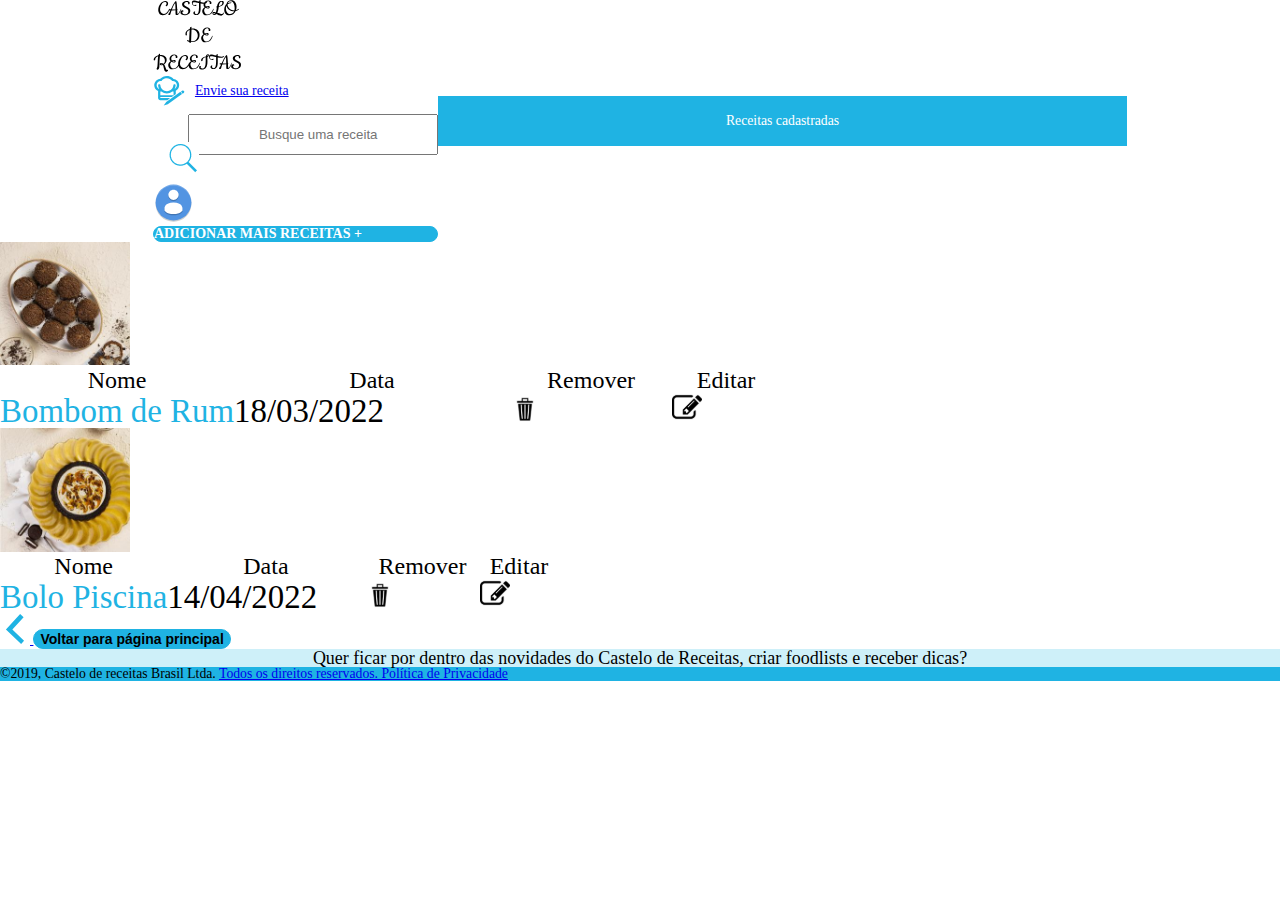
<file: src/registered-recipes.html>
<!DOCTYPE html>
<html lang="pt-br">
  <head>
    <meta charset="UTF-8" />
    <meta http-equiv="X-UA-Compatible" content="IE=edge" />
    <meta name="viewport" content="width=device-width, initial-scale=1.0" />

    <!-- Icon site -->
    <link rel="icon" href="/public/favicon.ico" />

    <title>Castelo de Receitas</title>

    <!-- fontes -->

    <link rel="preconnect" href="https://fonts.googleapis.com" />
    <link rel="preconnect" href="https://fonts.gstatic.com" crossorigin />
    <link
      href="https://fonts.googleapis.com/css2?family=Poppins:wght@400;700;800&display=swap"
      rel="stylesheet"
    />
    <link
      href="https://fonts.googleapis.com/css2?family=Cookie&display=swap"
      rel="stylesheet"
    />

    <link rel="preconnect" href="https://fonts.googleapis.com" />
    <link rel="preconnect" href="https://fonts.gstatic.com" crossorigin />

    <!-- reset -->

    <link rel="stylesheet" href="/assets/resources/styles/reset.css" />
    <link rel="stylesheet" href="/assets/resources/styles/main.css" />

    <!-- bootstrap -->
    <link
      href="https://cdn.jsdelivr.net/npm/bootstrap@5.1.3/dist/css/bootstrap.min.css"
      rel="stylesheet"
      integrity="sha384-1BmE4kWBq78iYhFldvKuhfTAU6auU8tT94WrHftjDbrCEXSU1oBoqyl2QvZ6jIW3"
      crossorigin="anonymous"
    />

    <!-- Link Swiper's CSS -->
    <link
      rel="stylesheet"
      href="https://unpkg.com/swiper/swiper-bundle.min.css"
    />

    <!-- CSS created -->
    <link rel="stylesheet" href="/assets/resources/styles/header/header.css" />
    <link rel="stylesheet" href="/assets/resources/styles/footer/footer.css" />
    <link
      rel="stylesheet"
      href="/assets/resources/styles/registered-recipes/registered-recipes.css"
    />
    <script src="https://code.jquery.com/jquery-3.6.0.min.js"></script>
  </head>
  <body>
    <div class="page-registed-recipes login-on">
      <header class="p-3 bg-light text-black top-header">
        <div class="container">
          <div
            class="d-flex flex-wrap align-items-center justify-content-sm-between"
          >
            <a
              href="/"
              class="logo d-flex align-items-center mb-2 mb-lg-0 text-black text-decoration-none"
            >
              <img src="/public/logo.svg" alt="" />
            </a>

            <div class="send-recipe btn-group">
              <a
                class="btn text-uppercase border border-primary rounded-pill"
                href="#"
                role="button"
              >
                <img class="" src="/public/kitchen-hat.svg" alt="" />
                <span>Envie sua receita</span>
              </a>
            </div>

            <form class="search col-12 col-lg-auto">
              <img src="/public/bloom.jpg" alt="" />
              <input
                type="search"
                class="form-control form-control-dark rounded-pill fs-6"
                placeholder="Busque uma receita"
                aria-label="Search"
              />
            </form>

            <div class="text-end btn-group section-user" id="section-user">
              <div class="list-option">
                <img src="/public/user.svg" alt="">
                <div  class="list-user-section" >
                  <ul>
                    <li class="option">
                      <a href="/src/user-data.html">Minha conta</a>
                    </li class="option">
                    <li><a href="/">Sair</a></li>
                  </ul>
                </div>
              </div>

              <a
                href="/src/register-recipe.html"
                type="button"
                class="btn col-sm-12"
                >Adicionar mais receitas +</a
              >
            </div>

            <div class="sign text-end btn-group">
              <a href="/src/login-page.html" type="button" class="sign-up me-2"
                >Login</a
              >
              <a
                href="/src/register-page.html"
                type="button"
                class="sign-in btn-2"
                >Cadastre-se</a
              >
            </div>
          </div>
        </div>
        <section class="container text-center title-main">
          <h2 class="">Receitas cadastradas</h2>
        </section>
      </header>

      <main class="my-5">
        <div
          class="container d-flex justify-content-center flex-column align-items-center list-recipes"
        >
          <div class="d-flex col-sm-10 fw-bold text-center">
            <img src="/public/01.jpg" alt="Bombom de Rum" width="130" />
            <table class="table table-borderless">
              <thead class="">
                <tr class="">
                  <th scope="col"><h3>Nome</h3></th>
                  <th scope="col"><h3>Data</h3></th>
                  <th scope="col"><h3>Remover</h3></th>
                  <th scope="col"><h3>Editar</h3></th>
                </tr>
              </thead>
              <tbody>
                <tr>
                  <td>
                    <h4>Bombom de Rum</h4>
                  </td>
                  <td>
                    <h4>18/03/2022</h4>
                  </td>
                  <td>
                    <img src="/public/trash.svg" alt="Icon Trash" width="30" />
                  </td>
                  <td>
                    <img src="/public/edit.svg" alt="Icon edit" width="30" />
                  </td>
                </tr>
              </tbody>
            </table>
          </div>

          <div class="d-flex col-sm-10 fw-bold text-center">
            <img src="/public/02.jpg" alt="Bolo Piscina" width="130" />
            <table class="table table-borderless">
              <thead>
                <tr>
                  <th scope="col"><h3>Nome</h3></th>
                  <th scope="col"><h3>Data</h3></th>
                  <th scope="col"><h3>Remover</h3></th>
                  <th scope="col"><h3>Editar</h3></th>
                </tr>
              </thead>
              <tbody>
                <tr>
                  <td>
                    <h4>Bolo Piscina</h4>
                  </td>
                  <td>
                    <h4>14/04/2022</h4>
                  </td>
                  <td>
                    <img src="/public/trash.svg" alt="Icon Trash" width="30" />
                  </td>
                  <td>
                    <img src="/public/edit.svg" alt="Icon edit" width="30" />
                  </td>
                </tr>
              </tbody>
            </table>
          </div>
        </div>
      </main>

      <section class="back-home mb-4">
        <div class="text-center">
          <a href="/">
            <img src="/public/previus.svg" alt="" width="30" height="30" />
            <button class="btn btn-primary">
              Voltar para página principal
            </button>
          </a>
        </div>
      </section>
      <!-- Footer -->
      <footer class="text-center">
        <!-- Section: Social media -->
        <section
          class="d-flex justify-content-center p-4 border-bottom newsletter-container"
        >
          <!-- Left -->
          <div class="text-center newsletter-content">
            <h3>
              Quer ficar por dentro das novidades do Castelo de Receitas, criar
              foodlists e receber dicas?
            </h3>
          </div>
          <!-- Left -->
        </section>
        <!-- Section: Social media -->

        <!-- Copyright -->
        <div class="copywriter text-lg-center p-4">
          <div class="container text-white">
            ©2019, Castelo de receitas Brasil Ltda.
            <a class="text-reset fw-bold" href="https://mdbootstrap.com/"
              >Todos os direitos reservados. Política de Privacidade</a
            >
          </div>
        </div>
        <!-- Copyright -->
      </footer>
    </div>

    <!--   -->

 <!--    <script>
      $('.list-option ul li.option').click(function () {
        console.log('init')
        $(this).siblings().children().remove();
        let a = $(this).siblings().toggle();
        
        $(this)
          .siblings()
          .append(
            '<img src="https://cdn4.iconfinder.com/data/icons/6x16-free-application-icons/16/Delete.png" style="float:right; width:12px; height:12px;">'
          );
      });
    </script>
 -->
    <script
      src="https://cdn.jsdelivr.net/npm/bootstrap@5.1.3/dist/js/bootstrap.bundle.min.js"
      integrity="sha384-ka7Sk0Gln4gmtz2MlQnikT1wXgYsOg+OMhuP+IlRH9sENBO0LRn5q+8nbTov4+1p"
      crossorigin="anonymous"
    ></script>
    <script
      src="https://cdn.jsdelivr.net/npm/@popperjs/core@2.10.2/dist/umd/popper.min.js"
      integrity="sha384-7+zCNj/IqJ95wo16oMtfsKbZ9ccEh31eOz1HGyDuCQ6wgnyJNSYdrPa03rtR1zdB"
      crossorigin="anonymous"
    ></script>
    <script
      src="https://cdn.jsdelivr.net/npm/bootstrap@5.1.3/dist/js/bootstrap.min.js"
      integrity="sha384-QJHtvGhmr9XOIpI6YVutG+2QOK9T+ZnN4kzFN1RtK3zEFEIsxhlmWl5/YESvpZ13"
      crossorigin="anonymous"
    ></script>

    <script src="https://unpkg.com/swiper/swiper-bundle.min.js"></script>
    <script src="/assets/libraries/swipe-library.js"></script>
  </body>
</html>
</file>
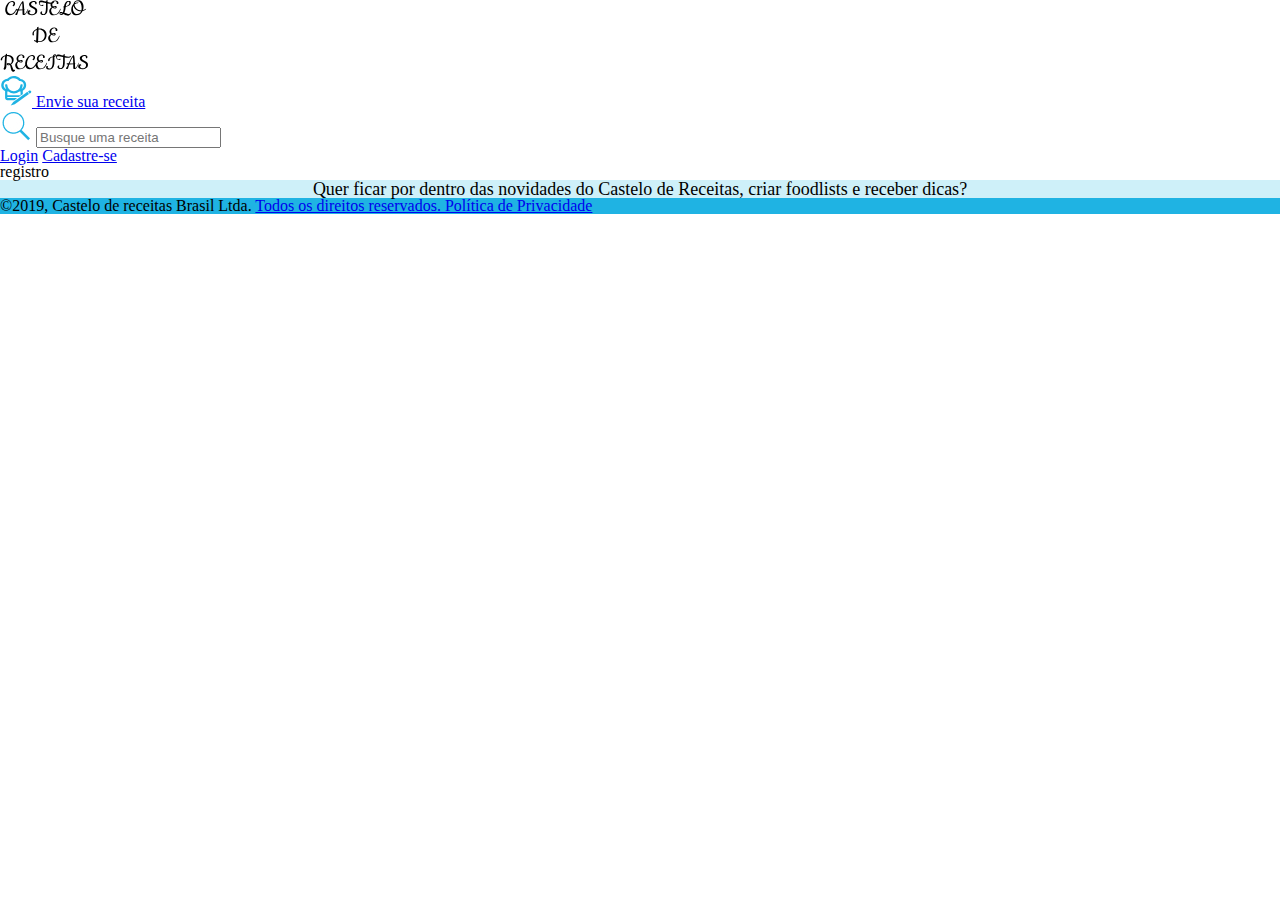
<file: src/registrer-page.html>
<!DOCTYPE html>
<html lang="pt-br">
  <head>
    <meta charset="UTF-8" />
    <meta http-equiv="X-UA-Compatible" content="IE=edge" />
    <meta name="viewport" content="width=device-width, initial-scale=1.0" />

    <!-- Icon site -->
    <link rel="icon" href="/public/favicon.ico" />

    <title>Castelo de Receitas</title>

    <!-- fontes -->

    <link rel="preconnect" href="https://fonts.googleapis.com" />
    <link rel="preconnect" href="https://fonts.gstatic.com" crossorigin />
    <link
      href="https://fonts.googleapis.com/css2?family=Poppins:wght@400;700;800&display=swap"
      rel="stylesheet"
    />

    <link rel="preconnect" href="https://fonts.googleapis.com" />
    <link rel="preconnect" href="https://fonts.gstatic.com" crossorigin />
    <link
      href="https://fonts.googleapis.com/css2?family=Cookie&display=swap"
      rel="stylesheet"
    />

    <!-- reset -->

    <link rel="stylesheet" href="/assets/resources/styles/main.css" />
    <link rel="stylesheet" href="/assets/resources/styles/reset.css" />

    <!-- bootstrap -->
    <link
      href="https://cdn.jsdelivr.net/npm/bootstrap@5.1.3/dist/css/bootstrap.min.css"
      rel="stylesheet"
      integrity="sha384-1BmE4kWBq78iYhFldvKuhfTAU6auU8tT94WrHftjDbrCEXSU1oBoqyl2QvZ6jIW3"
      crossorigin="anonymous"
    />

    <!-- Link Swiper's CSS -->
    <link
      rel="stylesheet"
      href="https://unpkg.com/swiper/swiper-bundle.min.css"
    />

    <!-- CSS created -->
    <link rel="stylesheet" href="/assets/resources/styles/header/header.css" />
    <link rel="stylesheet" href="/assets/resources/styles/footer/footer.css" />
    <link rel="stylesheet" href="/assets/resources/styles/home/home.css" />
  </head>
  <body>
    <header class="p-3 bg-light text-black top-header">
      <div class="container">
        <div
          class="d-flex flex-wrap align-items-center justify-content-sm-between"
        >
          <a
            href="/"
            class="logo d-flex align-items-center mb-2 mb-lg-0 text-black text-decoration-none"
          >
            <img src="/public/logo.svg" alt="" />
          </a>

          <div class="send-recipes btn-group">
            <a
              class="btn text-uppercase border border-primary rounded-pill"
              href="#"
              role="button"
            >
              <img class="" src="/public/kitchen-hat.svg" alt="" />
              <span>Envie sua receita</span>
            </a>
          </div>

          <form class="search col-12 col-lg-auto">
            <img src="/public/bloom.jpg" alt="" />
            <input
              type="search"
              class="form-control form-control-dark rounded-pill fs-6"
              placeholder="Busque uma receita"
              aria-label="Search"
            />
          </form>

          <div class="sign text-end btn-group">
            <a href="/src/login-page.html" type="button" class="sign-up me-2"
              >Login</a
            >
            <a
              href="/src/registrer-page.html"
              type="button"
              class="sign-in btn-2"
              >Cadastre-se</a
            >
          </div>
        </div>
      </div>
    </header>

    <main>
      <div class="container">
        registro
      </div>
    </main>

    <footer class="text-center">
      <!-- Section: Social media -->
      <section
        class="d-flex justify-content-center p-4 border-bottom newsletter-container"
      >
        <!-- Left -->
        <div class="text-center newsletter-content">
          <h3>
            Quer ficar por dentro das novidades do Castelo de Receitas, criar
            foodlists e receber dicas?
          </h3>
        </div>
        <!-- Left -->
      </section>
      <!-- Section: Social media -->

      <!-- Copyright -->
      <div class="copywriter text-lg-center p-4">
        <div class="container text-white">
          ©2019, Castelo de receitas Brasil Ltda.
          <a class="text-reset fw-bold" href="https://mdbootstrap.com/"
            >Todos os direitos reservados. Política de Privacidade</a
          >
        </div>
      </div>
      <!-- Copyright -->
    </footer>
    <!-- Footer -->

    <script
      src="https://cdn.jsdelivr.net/npm/bootstrap@5.1.3/dist/js/bootstrap.bundle.min.js"
      integrity="sha384-ka7Sk0Gln4gmtz2MlQnikT1wXgYsOg+OMhuP+IlRH9sENBO0LRn5q+8nbTov4+1p"
      crossorigin="anonymous"
    ></script>
    <script
      src="https://cdn.jsdelivr.net/npm/@popperjs/core@2.10.2/dist/umd/popper.min.js"
      integrity="sha384-7+zCNj/IqJ95wo16oMtfsKbZ9ccEh31eOz1HGyDuCQ6wgnyJNSYdrPa03rtR1zdB"
      crossorigin="anonymous"
    ></script>
    <script
      src="https://cdn.jsdelivr.net/npm/bootstrap@5.1.3/dist/js/bootstrap.min.js"
      integrity="sha384-QJHtvGhmr9XOIpI6YVutG+2QOK9T+ZnN4kzFN1RtK3zEFEIsxhlmWl5/YESvpZ13"
      crossorigin="anonymous"
    ></script>

    <script src="https://unpkg.com/swiper/swiper-bundle.min.js"></script>
    <script src="/assets/libraries/swipe-library.js"></script>
  </body>
</html>
</file>
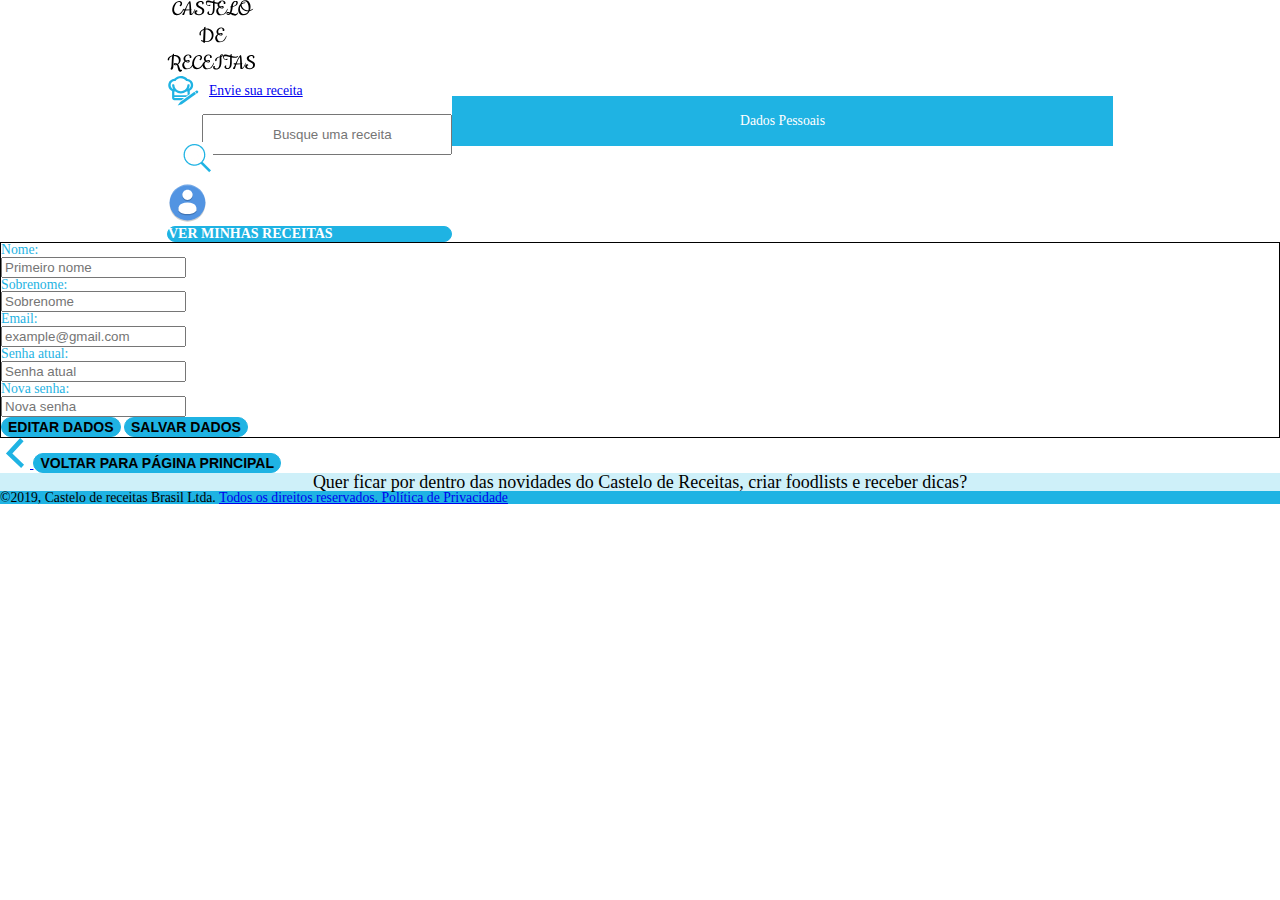
<file: src/user-data.html>
<!DOCTYPE html>
<html lang="pt-br">
  <head>
    <meta charset="UTF-8" />
    <meta http-equiv="X-UA-Compatible" content="IE=edge" />
    <meta name="viewport" content="width=device-width, initial-scale=1.0" />

    <!-- Icon site -->
    <link rel="icon" href="/public/favicon.ico" />

    <title>Castelo de Receitas</title>

    <!-- fontes -->

    <link rel="preconnect" href="https://fonts.googleapis.com" />
    <link rel="preconnect" href="https://fonts.gstatic.com" crossorigin />
    <link
      href="https://fonts.googleapis.com/css2?family=Poppins:wght@400;700;800&display=swap"
      rel="stylesheet"
    />
    <link
      href="https://fonts.googleapis.com/css2?family=Cookie&display=swap"
      rel="stylesheet"
    />

    <link rel="preconnect" href="https://fonts.googleapis.com" />
    <link rel="preconnect" href="https://fonts.gstatic.com" crossorigin />

    <!-- reset -->

    <link rel="stylesheet" href="/assets/resources/styles/reset.css" />
    <link rel="stylesheet" href="/assets/resources/styles/main.css" />

    <!-- bootstrap -->
    <link
      href="https://cdn.jsdelivr.net/npm/bootstrap@5.1.3/dist/css/bootstrap.min.css"
      rel="stylesheet"
      integrity="sha384-1BmE4kWBq78iYhFldvKuhfTAU6auU8tT94WrHftjDbrCEXSU1oBoqyl2QvZ6jIW3"
      crossorigin="anonymous"
    />

    <!-- Link Swiper's CSS -->
    <link
      rel="stylesheet"
      href="https://unpkg.com/swiper/swiper-bundle.min.css"
    />

    <!-- CSS created -->
    <link rel="stylesheet" href="/assets/resources/styles/header/header.css" />
    <link rel="stylesheet" href="/assets/resources/styles/footer/footer.css" />
    <link
      rel="stylesheet"
      href="/assets/resources/styles/data-user/user-data.css"
    />
  </head>
  <body>
    <div class="page-user-data login-on">
      <header class="p-3 bg-light text-black top-header">
        <div class="container">
          <div
            class="d-flex flex-wrap align-items-center justify-content-sm-between"
          >
            <a
              href="/"
              class="logo d-flex align-items-center mb-2 mb-lg-0 text-black text-decoration-none"
            >
              <img src="/public/logo.svg" alt="" />
            </a>

            <div class="send-recipe btn-group">
              <a
                class="btn text-uppercase border border-primary rounded-pill"
                href="#"
                role="button"
              >
                <img class="" src="/public/kitchen-hat.svg" alt="" />
                <span>Envie sua receita</span>
              </a>
            </div>

            <form class="search col-12 col-lg-auto">
              <img src="/public/bloom.jpg" alt="" />
              <input
                type="search"
                class="form-control form-control-dark rounded-pill fs-6"
                placeholder="Busque uma receita"
                aria-label="Search"
              />
            </form>

            <div class="text-end btn-group section-user" id="section-user">
              
              <div class="list-option">
                <img src="/public/user.svg" alt="">
                <div  class="list-user-section" >
                  <ul>
                    <li class="option">
                      <a href="/src/user-data.html">Minha conta</a>
                    </li class="option">
                    <li><a href="/">Sair</a></li>
                  </ul>
                </div>
              </div>
              
              <a
                href="/src/registered-recipes.html"
                type="button"
                class="btn col-sm-12"
                >Ver minhas receitas</a
              >
            </div>

            <div class="sign text-end btn-group">
              <a href="/src/login-page.html" type="button" class="sign-up me-2"
                >Login</a
              >
              <a
                href="/src/register-page.html"
                type="button"
                class="sign-in btn-2"
                >Cadastre-se</a
              >
            </div>
          </div>
        </div>
        <section class="container text-center title-main">
          <h2 class="">Dados Pessoais</h2>
        </section>
      </header>

      <main class="my-5">
        <div
          class="container d-flex justify-content-center align-content-between"
        >
          <form class="form-inline p-3 my-4 col-6">
            <div class="form-group row">
              <div class="d-flex justify-content-between col-md-6 mb-3">
                <label for="validationServer01" class="col-sm-2 col-form-label"
                  >Nome:
                </label>
                <div class="col-sm-auto">
                  <input
                    type="text"
                    class="form-control"
                    id="validationServer01"
                    placeholder="Primeiro nome"
                    value=""
                    required
                  />
                </div>

                <div class="valid-feedback"></div>
              </div>
            </div>

            <div class="form-group row">
              <div class="d-flex justify-content-between col-md-4 mb-3">
                <label for="validationServer02" class="col-sm-2 col-form-label"
                  >Sobrenome:
                </label>
                <div class="col-md-auto">
                  <input
                    type="text"
                    class="form-control"
                    id="validationServer02"
                    placeholder="Sobrenome"
                    value=""
                    required
                  />
                </div>
                <div class="valid-feedback"></div>
              </div>
            </div>

            <div class="form-group row mb-3">
              <label for="inputEmail4" class="col-sm-2 col-form-label"
                >Email:
              </label>
              <div class="form-group col-md-6">
                <input
                  type="email"
                  class="form-control"
                  id="inputEmail4"
                  placeholder="example@gmail.com"
                  value=""
                />
              </div>
            </div>

            <div class="form-group row mb-3">
              <label for="inputPassword" class="col-sm-2 col-form-label"
                >Senha atual:
              </label>
              <div class="col-sm-6">
                <input
                  type="password"
                  class="form-control"
                  id="inputOldPassword"
                  placeholder="Senha atual"
                />
              </div>
            </div>

            <div class="form-group row">
              <label for="inputPassword" class="col-sm-2 col-form-label"
                >Nova senha:
              </label>
              <div class="col-sm-6">
                <input
                  type="password"
                  class="form-control"
                  id="inputNewPassword"
                  placeholder="Nova senha"
                />
              </div>
            </div>
            <div
              class="d-flex align-items-center justify-content-end pt-5 form-buttons"
              id="form-buttons"
            >
              <button class="btn btn-primary">Editar dados</button>
              <button class="btn btn-primary" type="submit">
                Salvar dados
              </button>
            </div>
          </form>
        </div>
      </main>

      <section class="back-home mb-4">
        <div class="text-center">
          <a href="/">
            <img src="/public/previus.svg" alt="" width="30" height="30" />
            <button class="btn btn-primary">
              Voltar para página principal
            </button>
          </a>
        </div>
      </section>
      <!-- Footer -->
      <footer class="text-center">
        <!-- Section: Social media -->
        <section
          class="d-flex justify-content-center p-4 border-bottom newsletter-container"
        >
          <!-- Left -->
          <div class="text-center newsletter-content">
            <h3>
              Quer ficar por dentro das novidades do Castelo de Receitas, criar
              foodlists e receber dicas?
            </h3>
          </div>
          <!-- Left -->
        </section>
        <!-- Section: Social media -->

        <!-- Copyright -->
        <div class="copywriter text-lg-center p-4">
          <div class="container text-white">
            ©2019, Castelo de receitas Brasil Ltda.
            <a class="text-reset fw-bold" href="https://mdbootstrap.com/"
              >Todos os direitos reservados. Política de Privacidade</a
            >
          </div>
        </div>
        <!-- Copyright -->
      </footer>
    </div>

    <script
      src="https://cdn.jsdelivr.net/npm/bootstrap@5.1.3/dist/js/bootstrap.bundle.min.js"
      integrity="sha384-ka7Sk0Gln4gmtz2MlQnikT1wXgYsOg+OMhuP+IlRH9sENBO0LRn5q+8nbTov4+1p"
      crossorigin="anonymous"
    ></script>
    <script
      src="https://cdn.jsdelivr.net/npm/@popperjs/core@2.10.2/dist/umd/popper.min.js"
      integrity="sha384-7+zCNj/IqJ95wo16oMtfsKbZ9ccEh31eOz1HGyDuCQ6wgnyJNSYdrPa03rtR1zdB"
      crossorigin="anonymous"
    ></script>
    <script
      src="https://cdn.jsdelivr.net/npm/bootstrap@5.1.3/dist/js/bootstrap.min.js"
      integrity="sha384-QJHtvGhmr9XOIpI6YVutG+2QOK9T+ZnN4kzFN1RtK3zEFEIsxhlmWl5/YESvpZ13"
      crossorigin="anonymous"
    ></script>

    <script src="https://unpkg.com/swiper/swiper-bundle.min.js"></script>
    <script src="/assets/libraries/swipe-library.js"></script>
  </body>
</html>
</file>
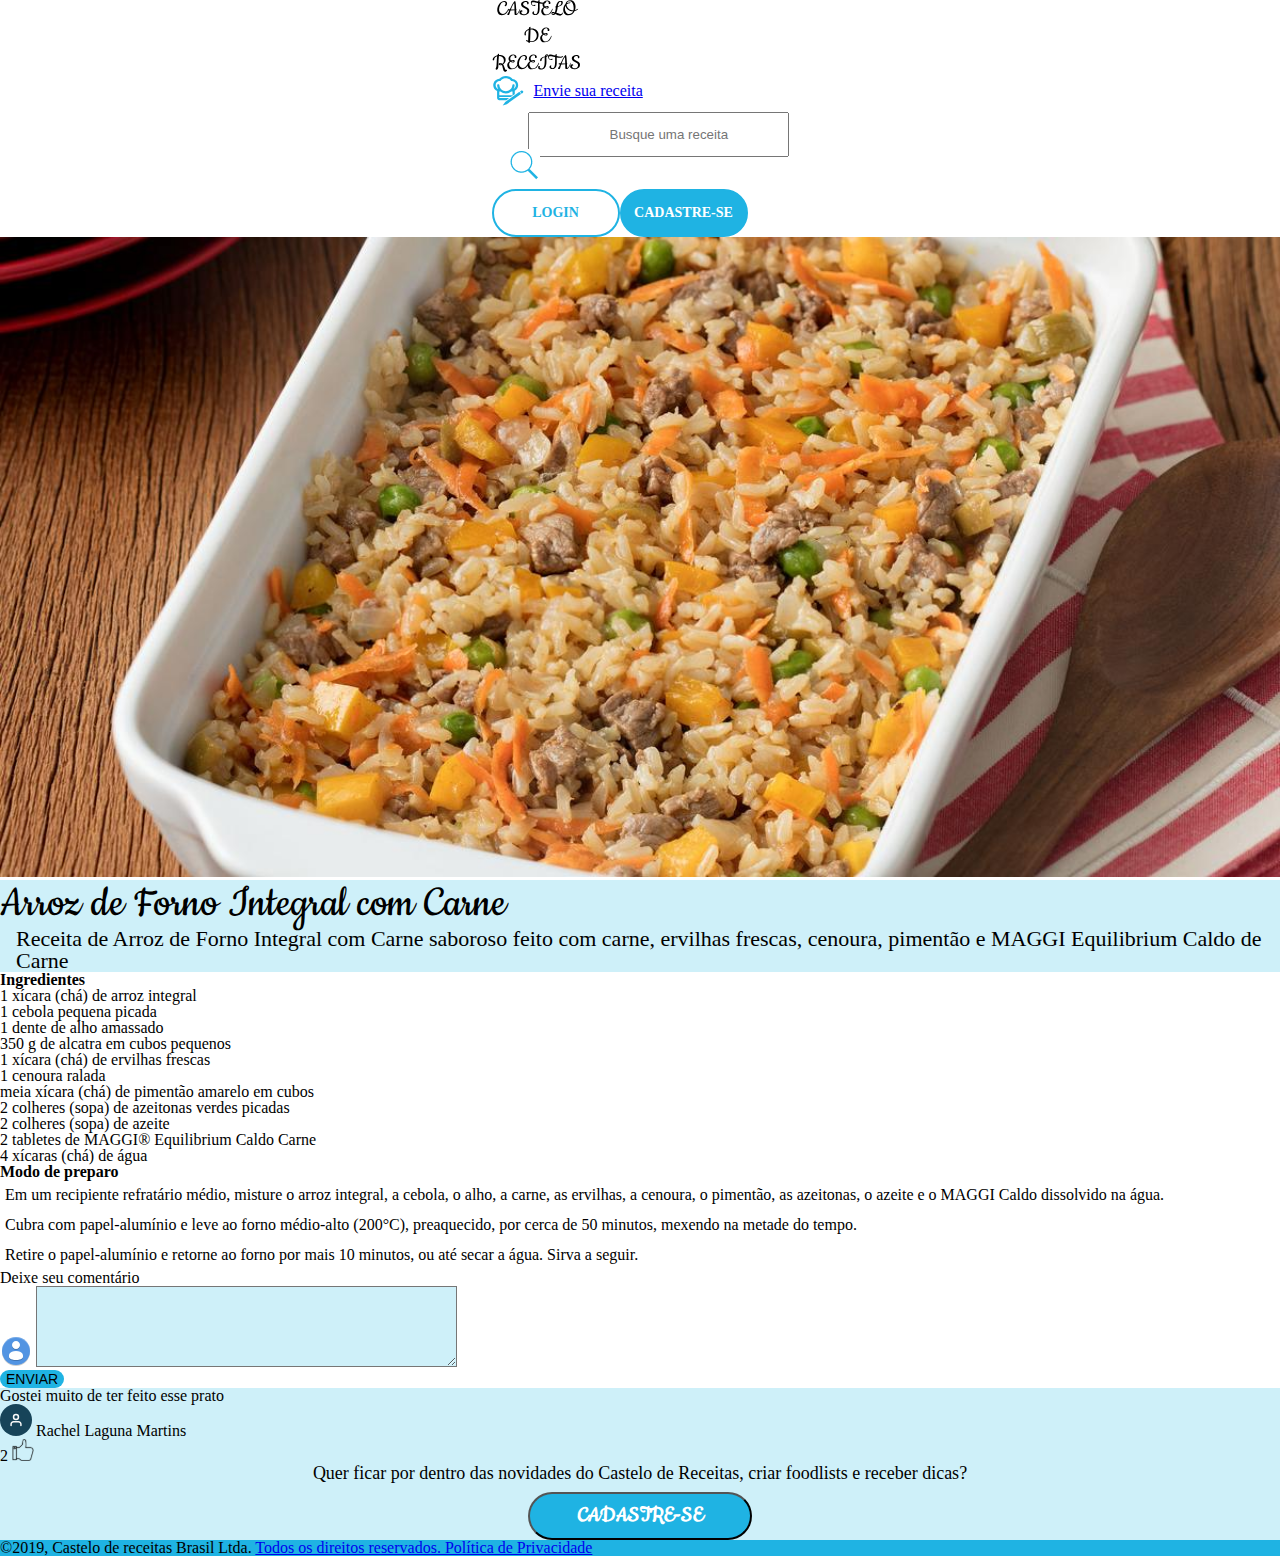
<file: views/recipe-page-login-off.html>
<!DOCTYPE html>
<html lang="pt-br">
  <head>
    <meta charset="UTF-8" />
    <meta http-equiv="X-UA-Compatible" content="IE=edge" />
    <meta name="viewport" content="width=device-width, initial-scale=1.0" />

    <!-- Icon site -->
    <link rel="icon" href="/public/favicon.ico" />

    <title>Castelo de Receitas</title>

    <!-- fontes -->

    <link rel="preconnect" href="https://fonts.googleapis.com" />
    <link rel="preconnect" href="https://fonts.gstatic.com" crossorigin />
    <link
      href="https://fonts.googleapis.com/css2?family=Poppins:wght@400;700;800&display=swap"
      rel="stylesheet"
    />

    <link rel="preconnect" href="https://fonts.googleapis.com" />
    <link rel="preconnect" href="https://fonts.gstatic.com" crossorigin />
    <link
      href="https://fonts.googleapis.com/css2?family=Cookie&display=swap"
      rel="stylesheet"
    />

    <!-- reset -->

    <link rel="stylesheet" href="/assets/resources/styles/main.css" />
    <link rel="stylesheet" href="/assets/resources/styles/reset.css" />

    <!-- bootstrap -->
    <link
      href="https://cdn.jsdelivr.net/npm/bootstrap@5.1.3/dist/css/bootstrap.min.css"
      rel="stylesheet"
      integrity="sha384-1BmE4kWBq78iYhFldvKuhfTAU6auU8tT94WrHftjDbrCEXSU1oBoqyl2QvZ6jIW3"
      crossorigin="anonymous"
    />

    <!-- Link Swiper's CSS -->
    <link
      rel="stylesheet"
      href="https://unpkg.com/swiper/swiper-bundle.min.css"
    />

    <script src="https://code.jquery.com/jquery-3.6.0.min.js"></script>

    <!-- CSS created -->
    <link rel="stylesheet" href="/assets/resources/styles/header/header.css" />
    <link rel="stylesheet" href="/assets/resources/styles/footer/footer.css" />
    <link rel="stylesheet" href="/assets/resources/styles/modal/modal.css" />
    <link
      rel="stylesheet"
      href="/assets/resources/styles/page-recipe/page-recipe.css"
    />
  </head>
  <body>
    <div class="page-recipe login-off">
      <header class="p-3 bg-light text-black top-header">
        <div class="container">
          <div
            class="d-flex flex-wrap align-items-center justify-content-sm-between"
          >
            <a
              href="/"
              class="logo d-flex align-items-center mb-2 mb-lg-0 text-black text-decoration-none"
            >
              <img src="/public/logo.svg" alt="" />
            </a>

            <div class="send-recipe btn-group">
              <a
                class="btn text-uppercase border border-primary rounded-pill"
                id="send-btn"
                href="#"
                role="button"
              >
                <img class="" src="/public/kitchen-hat.svg" alt="" />
                <span>Envie sua receita</span>
              </a>
            </div>

            <form class="search col-12 col-lg-auto">
              <img src="/public/bloom.jpg" alt="" />
              <input
                type="search"
                class="form-control form-control-dark rounded-pill fs-6"
                placeholder="Busque uma receita"
                aria-label="Search"
              />
            </form>

            <div class="text-end btn-group section-user">
              <select
                class="form-select form-select-lg"
                aria-label=".form-select-sm example"
              >
                <option selected>Minha conta</option>
                <option value="1">sair</option>
              </select>
              <a
                href="/src/register-page.html"
                type="button"
                class="btn col-sm-12"
                >Ver minhas receitas</a
              >
            </div>

            <div class="sign text-end btn-group">
              <a href="/src/login-page.html" type="button" class="sign-up me-2"
                >Login</a
              >
              <a
                href="/src/register-page.html"
                type="button"
                class="sign-in btn-2"
                >Cadastre-se</a
              >
            </div>
          </div>
        </div>
      </header>

      <main>
        <div class="container">
          <div class="col col-gallery">
            <img
              src="/public/arroz-forno-integral-carne-receitas.jpg"
              alt="arroz-forno-integral-carne-receitas"
            />
          </div>
          <div class="text-center p-3 mb-5 col col-description">
            <h1>Arroz de Forno Integral com Carne</h1>
            <p class="description">
              Receita de Arroz de Forno Integral com Carne saboroso feito com
              carne, ervilhas frescas, cenoura, pimentão e MAGGI Equilibrium
              Caldo de Carne
            </p>
          </div>

          <div class="d-flex col col-recipe-instructions">
            <div class="col-sm-3 col-ingredients">
              <h3 class="title">Ingredientes</h3>
              <div class="view-content">
                <div class="ingredients-box">
                  <ul>
                    <li>1 xícara (chá) de arroz integral</li>
                    <li>1 cebola pequena picada</li>
                    <li>1 dente de alho amassado</li>
                    <li>350 g de alcatra em cubos pequenos</li>
                    <li>1 xícara (chá) de ervilhas frescas</li>
                    <li>1 cenoura ralada</li>
                    <li>meia xícara (chá) de pimentão amarelo em cubos</li>
                    <li>2 colheres (sopa) de azeitonas verdes picadas</li>
                    <li>2 colheres (sopa) de azeite</li>
                    <li>2 tabletes de MAGGI® Equilibrium Caldo Carne</li>
                    <li>4 xícaras (chá) de água</li>
                  </ul>
                </div>
              </div>
            </div>

            <div class="col-sm-8 col-instructions">
              <h3 class="title">Modo de preparo</h3>
              <div class="view-contents">
                <div class="ingredients-box">
                  <p>
                    Em um recipiente refratário médio, misture o arroz integral,
                    a cebola, o alho, a carne, as ervilhas, a cenoura, o
                    pimentão, as azeitonas, o azeite e o MAGGI Caldo dissolvido
                    na água.
                  </p>
                  <p>
                    Cubra com papel-alumínio e leve ao forno médio-alto (200°C),
                    preaquecido, por cerca de 50 minutos, mexendo na metade do
                    tempo.
                  </p>
                  <p>
                    Retire o papel-alumínio e retorne ao forno por mais 10
                    minutos, ou até secar a água. Sirva a seguir.
                  </p>
                </div>
              </div>
            </div>
          </div>
        </div>

        <div class="container sector-comments">
          <div class="d-flex justify-content-center">
            <div class="area-add-comments">
              <h4>Deixe seu comentário</h4>
              <div class="d-flex align-items-sm-start add-comments">
                <img src="/public/user.svg" alt="Imagem do usuário" />
                <textarea
                  class="rounded-3 border border-primary"
                  name="text-comments"
                  id="text-comments"
                  cols="50"
                  rows="5"
                ></textarea>
              </div>
              <div class="d-flex justify-content-end my-3 area-btn">
                <button
                  class="btn btn-primary send-comment"
                  id="send-comment"
                  type="submit"
                >
                  Enviar
                </button>
              </div>
            </div>
          </div>
        </div>
      </main>

      <section class="container registered-comments">
        <div class="rounded-3 bg-primary my-3 p-3 view-comment">
          <p class="mb-sm-5 pb-5 comment" id="comment">
            Gostei muito de ter feito esse prato
          </p>

          <div class="d-flex justify-content-between mt-sm-5 group-view-user">
            <div class="d-flex align-items-center user-name" id="user-name">
              <img src="/public/avatar.svg" alt="Imagem do usuário" />
              <span class="name-user" id="name-user"
                >Rachel Laguna Martins</span
              >
            </div>

            <div class="d-flex align-items-center users-interaction">
              <div class="d-flex align-items-center likes">
                <span class="numbers-likes" id="numbers-likes">2</span>
                <img src="/public/like.svg" alt="icone de like" />
              </div>
              <!-- <div class="remove-comment">
                <img src="/public/trash-comment.svg" alt="Icone de lixeira" />
              </div> -->
            </div>
          </div>
        </div>

        <div class="load-more"></div>
      </section>

      <section class="modal" id="modal">
        <!-- Modal content -->
        <div class="modal-content" id="modal-content">
          <span class="close">&times;</span>

          <div class="d-flex justify-content-center title-modal">
            <p class="text-center">
              Por meio do cadastro você poderá cadastrar receitas, fazer
              comentários e interagir com a comunidade . Venha fazer parte da
              nossa comunidade de receitas!
            </p>
          </div>

          <div class="sign text-end btn-group">
            <a href="/src/login-page.html" type="button" class="sign-up"
              >Login</a
            >
            <a
              href="/src/register-page.html"
              type="button"
              class="sign-in btn-2"
              >Cadastre-se</a
            >
          </div>
        </div>
      </section>

      <footer class="text-center">
        <!-- Section: Social media -->
        <section
          class="d-flex justify-content-center p-4 border-bottom newsletter-container"
        >
          <!-- Left -->
          <div class="text-center newsletter-content">
            <h3>
              Quer ficar por dentro das novidades do Castelo de Receitas, criar
              foodlists e receber dicas?
            </h3>
            <a href="/src/register-page.html" class="link-register">
              <button class="btn sign-in">Cadastre-se</button>
            </a>
          </div>
          <!-- Left -->
        </section>
        <!-- Section: Social media -->

        <!-- Copyright -->
        <div class="copywriter text-lg-center p-4">
          <div class="container text-white">
            ©2019, Castelo de receitas Brasil Ltda.
            <a class="text-reset fw-bold" href="https://mdbootstrap.com/"
              >Todos os direitos reservados. Política de Privacidade</a
            >
          </div>
        </div>
        <!-- Copyright -->
      </footer>
    </div>

    <script
      src="https://cdn.jsdelivr.net/npm/bootstrap@5.1.3/dist/js/bootstrap.bundle.min.js"
      integrity="sha384-ka7Sk0Gln4gmtz2MlQnikT1wXgYsOg+OMhuP+IlRH9sENBO0LRn5q+8nbTov4+1p"
      crossorigin="anonymous"
    ></script>
    <script
      src="https://cdn.jsdelivr.net/npm/@popperjs/core@2.10.2/dist/umd/popper.min.js"
      integrity="sha384-7+zCNj/IqJ95wo16oMtfsKbZ9ccEh31eOz1HGyDuCQ6wgnyJNSYdrPa03rtR1zdB"
      crossorigin="anonymous"
    ></script>
    <script
      src="https://cdn.jsdelivr.net/npm/bootstrap@5.1.3/dist/js/bootstrap.min.js"
      integrity="sha384-QJHtvGhmr9XOIpI6YVutG+2QOK9T+ZnN4kzFN1RtK3zEFEIsxhlmWl5/YESvpZ13"
      crossorigin="anonymous"
    ></script>

    <script src="https://unpkg.com/swiper/swiper-bundle.min.js"></script>
    <script src="/assets/libraries/swipe-library.js"></script>

    <script src="/assets/resources/scripts/modal.js"></script>
  </body>
</html>
</file>
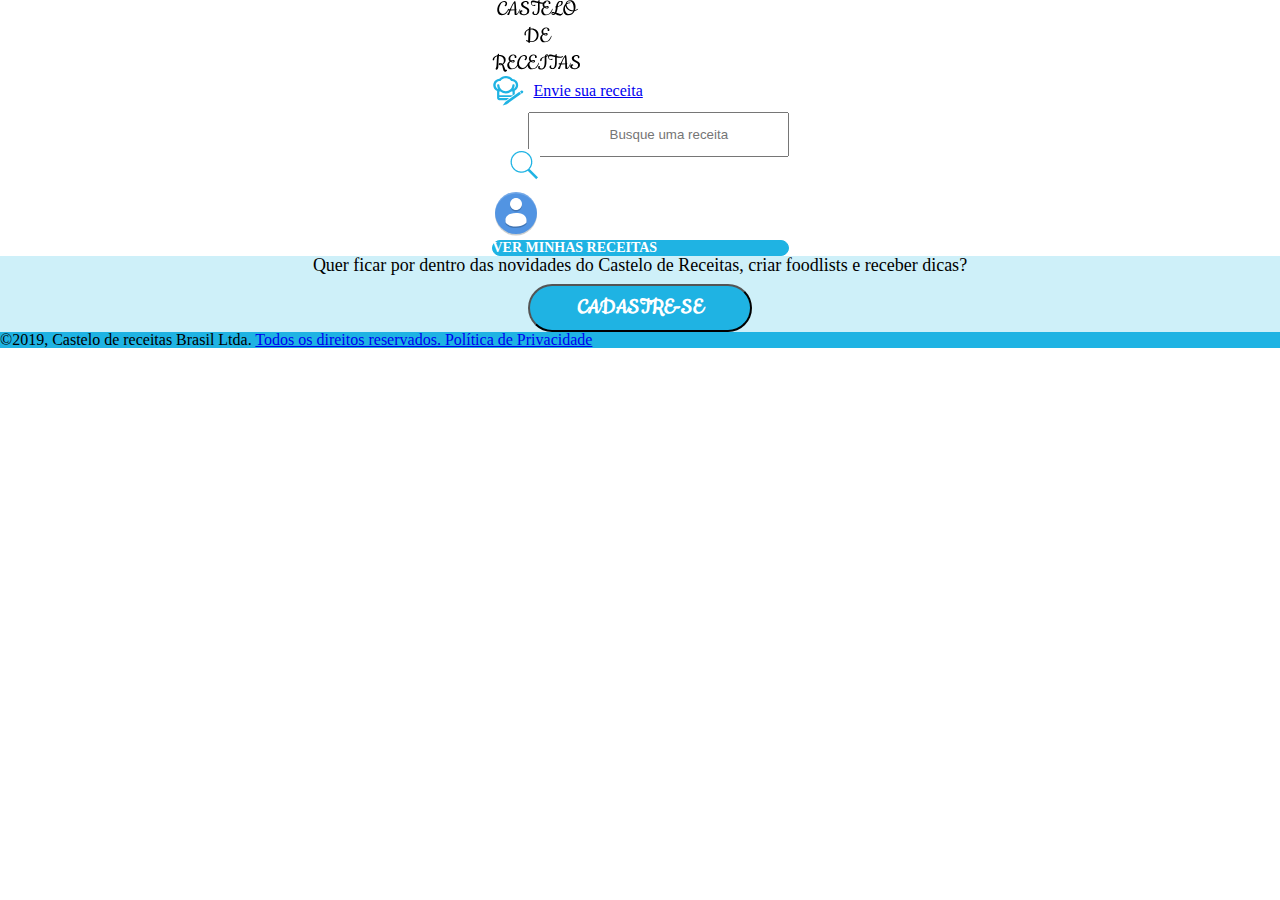
<file: views/recipe-page-login-on.html>
<!DOCTYPE html>
<html lang="pt-br">
  <head>
    <meta charset="UTF-8" />
    <meta http-equiv="X-UA-Compatible" content="IE=edge" />
    <meta name="viewport" content="width=device-width, initial-scale=1.0" />

    <!-- Icon site -->
    <link rel="icon" href="/public/favicon.ico" />

    <title>Castelo de Receitas</title>

    <!-- fontes -->

    <link rel="preconnect" href="https://fonts.googleapis.com" />
    <link rel="preconnect" href="https://fonts.gstatic.com" crossorigin />
    <link
      href="https://fonts.googleapis.com/css2?family=Poppins:wght@400;700;800&display=swap"
      rel="stylesheet"
    />

    <link rel="preconnect" href="https://fonts.googleapis.com" />
    <link rel="preconnect" href="https://fonts.gstatic.com" crossorigin />
    <link
      href="https://fonts.googleapis.com/css2?family=Cookie&display=swap"
      rel="stylesheet"
    />

    <!-- reset -->

    <link rel="stylesheet" href="/assets/resources/styles/main.css" />
    <link rel="stylesheet" href="/assets/resources/styles/reset.css" />

    <!-- bootstrap -->
    <link
      href="https://cdn.jsdelivr.net/npm/bootstrap@5.1.3/dist/css/bootstrap.min.css"
      rel="stylesheet"
      integrity="sha384-1BmE4kWBq78iYhFldvKuhfTAU6auU8tT94WrHftjDbrCEXSU1oBoqyl2QvZ6jIW3"
      crossorigin="anonymous"
    />

    <!-- Link Swiper's CSS -->
    <link
      rel="stylesheet"
      href="https://unpkg.com/swiper/swiper-bundle.min.css"
    />

    <script src="https://code.jquery.com/jquery-3.6.0.min.js"></script>

    <!-- CSS created -->
    <link rel="stylesheet" href="/assets/resources/styles/header/header.css" />
    <link rel="stylesheet" href="/assets/resources/styles/footer/footer.css" />
    <link rel="stylesheet" href="/assets/resources/styles/home/home.css" />
    <link rel="stylesheet" href="/assets/resources/styles/modal/modal.css" />
  </head>
  <body>
    <div class="page-recipe login-on">
      <header class="p-3 bg-light text-black top-header">
        <div class="container">
          <div
            class="d-flex flex-wrap align-items-center justify-content-sm-between"
          >
            <a
              href="/"
              class="logo d-flex align-items-center mb-2 mb-lg-0 text-black text-decoration-none"
            >
              <img src="/public/logo.svg" alt="" />
            </a>

            <div class="send-recipe btn-group">
              <a
                class="btn text-uppercase border border-primary rounded-pill"
                id="send-btn"
                href="#"
                role="button"
              >
                <img class="" src="/public/kitchen-hat.svg" alt="" />
                <span>Envie sua receita</span>
              </a>
            </div>

            <form class="search col-12 col-lg-auto">
              <img src="/public/bloom.jpg" alt="" />
              <input
                type="search"
                class="form-control form-control-dark rounded-pill fs-6"
                placeholder="Busque uma receita"
                aria-label="Search"
              />
            </form>

            <div class="text-end btn-group section-user">
              <div class="list-option">
                <img src="/public/user.svg" alt="">
                <div  class="list-user-section" >
                  <ul>
                    <li class="option">
                      <a href="/src/user-data.html">Minha conta</a>
                    </li class="option">
                    <li><a href="/">Sair</a></li>
                  </ul>
                </div>
              </div>
              <a
                href="/src/register-page.html"
                type="button"
                class="btn col-sm-12"
                >Ver minhas receitas</a
              >
            </div>

            <div class="sign text-end btn-group">
              <a href="/src/login-page.html" type="button" class="sign-up me-2"
                >Login</a
              >
              <a
                href="/src/register-page.html"
                type="button"
                class="sign-in btn-2"
                >Cadastre-se</a
              >
            </div>
          </div>
        </div>
      </header>

      <section class="modal" id="modal">
        <!-- Modal content -->
        <div class="modal-content">
          <span class="close">&times;</span>

          <div class="d-flex justify-content-center title-modal">
            <p class="text-center">
              Por meio do cadastro você poderá cadastrar receitas, fazer
              comentários e interagir com a comunidade . Venha fazer parte da
              nossa comunidade de receitas!
            </p>
          </div>

          <div class="sign text-end btn-group">
            <a href="/src/login-page.html" type="button" class="sign-up me-2"
              >Login</a
            >
            <a
              href="/src/register-page.html"
              type="button"
              class="sign-in btn-2"
              >Cadastre-se</a
            >
          </div>
        </div>
      </section>

      <footer class="text-center">
        <!-- Section: Social media -->
        <section
          class="d-flex justify-content-center p-4 border-bottom newsletter-container"
        >
          <!-- Left -->
          <div class="text-center newsletter-content">
            <h3>
              Quer ficar por dentro das novidades do Castelo de Receitas, criar
              foodlists e receber dicas?
            </h3>
            <a href="/src/register-page.html" class="link-register">
              <button class="btn sign-in">Cadastre-se</button>
            </a>
          </div>
          <!-- Left -->
        </section>
        <!-- Section: Social media -->

        <!-- Copyright -->
        <div class="copywriter text-lg-center p-4">
          <div class="container text-white">
            ©2019, Castelo de receitas Brasil Ltda.
            <a class="text-reset fw-bold" href="https://mdbootstrap.com/"
              >Todos os direitos reservados. Política de Privacidade</a
            >
          </div>
        </div>
        <!-- Copyright -->
      </footer>
    </div>

    <script
      src="https://cdn.jsdelivr.net/npm/bootstrap@5.1.3/dist/js/bootstrap.bundle.min.js"
      integrity="sha384-ka7Sk0Gln4gmtz2MlQnikT1wXgYsOg+OMhuP+IlRH9sENBO0LRn5q+8nbTov4+1p"
      crossorigin="anonymous"
    ></script>
    <script
      src="https://cdn.jsdelivr.net/npm/@popperjs/core@2.10.2/dist/umd/popper.min.js"
      integrity="sha384-7+zCNj/IqJ95wo16oMtfsKbZ9ccEh31eOz1HGyDuCQ6wgnyJNSYdrPa03rtR1zdB"
      crossorigin="anonymous"
    ></script>
    <script
      src="https://cdn.jsdelivr.net/npm/bootstrap@5.1.3/dist/js/bootstrap.min.js"
      integrity="sha384-QJHtvGhmr9XOIpI6YVutG+2QOK9T+ZnN4kzFN1RtK3zEFEIsxhlmWl5/YESvpZ13"
      crossorigin="anonymous"
    ></script>

    <script src="https://unpkg.com/swiper/swiper-bundle.min.js"></script>
    <script src="/assets/libraries/swipe-library.js"></script>

    <script src="/assets/resources/scripts/modal.js"></script>
  </body>
</html>
</file>
<file: assets/resources/styles/main.css>
/* ========== Global ======= */
* {
  box-sizing: border-box;
}

html {
  font-size: 85.75%; /*15px*/
}

body {
  background-color: var(--color-primary);
  font-family: 400 16px 'Poppins' sans-serif;
  min-width: 350px;
}
</file>
<file: assets/resources/styles/header/header.css>
@import url("https://fonts.googleapis.com/css2?family=Poppins:wght@400;700;800&display=swap");
@import url("https://fonts.googleapis.com/css2?family=Poppins:wght@400;700;800&display=swap");
.page-login header.top-header,
.page-register header.top-header {
  display: -webkit-box;
  display: -ms-flexbox;
  display: flex;
  -webkit-box-align: center;
      -ms-flex-align: center;
          align-items: center;
  -webkit-box-pack: center;
      -ms-flex-pack: center;
          justify-content: center;
  -ms-flex-wrap: wrap;
      flex-wrap: wrap;
}

.page-login header.top-header .send-recipe a,
.page-register header.top-header .send-recipe a {
  display: -webkit-box;
  display: -ms-flexbox;
  display: flex;
  -webkit-box-align: center;
      -ms-flex-align: center;
          align-items: center;
  gap: 10px;
}

.page-login header.top-header .search,
.page-register header.top-header .search {
  margin-bottom: 2rem;
}

.page-login header.top-header .search img,
.page-register header.top-header .search img {
  position: relative;
  left: 1rem;
  top: 2.6rem;
}

.page-login header.top-header .search input,
.page-register header.top-header .search input {
  padding: 0.8rem 0 0.8rem 5rem;
}

.page-login header.top-header .sign,
.page-register header.top-header .sign {
  display: -webkit-box;
  display: -ms-flexbox;
  display: flex;
  -webkit-box-align: center;
      -ms-flex-align: center;
          align-items: center;
}

.page-login header.top-header .sign .sign-up,
.page-login header.top-header .sign .sign-in,
.page-register header.top-header .sign .sign-up,
.page-register header.top-header .sign .sign-in {
  display: -webkit-box;
  display: -ms-flexbox;
  display: flex;
  -webkit-box-align: center;
      -ms-flex-align: center;
          align-items: center;
  -webkit-box-pack: center;
      -ms-flex-pack: center;
          justify-content: center;
  width: 8rem;
  height: 48px;
  border-radius: 50px;
  border: 2px solid #1fb3e3;
  font-size: 14px;
  font-weight: 700;
  -webkit-transition: all 0.3s ease-in-out;
  transition: all 0.3s ease-in-out;
  position: initial;
  text-transform: uppercase;
  text-decoration: none;
}

.page-login header.top-header .sign .sign-up,
.page-register header.top-header .sign .sign-up {
  color: #1fb3e3;
}

.page-login header.top-header .sign .sign-in,
.page-register header.top-header .sign .sign-in {
  background-color: #1fb3e3;
  color: #fff;
}

.page-login header.top-header .section-user,
.page-register header.top-header .section-user {
  display: none;
}

.page-login header.top-header .title-main,
.page-register header.top-header .title-main {
  padding: 2vh 22.5vw;
  background-color: #1fb3e3;
  color: #fff;
}

.login-off header.top-header {
  display: -webkit-box;
  display: -ms-flexbox;
  display: flex;
  -webkit-box-align: center;
      -ms-flex-align: center;
          align-items: center;
  -webkit-box-pack: center;
      -ms-flex-pack: center;
          justify-content: center;
  -ms-flex-wrap: wrap;
      flex-wrap: wrap;
}

.login-off header.top-header .send-recipe a {
  display: -webkit-box;
  display: -ms-flexbox;
  display: flex;
  -webkit-box-align: center;
      -ms-flex-align: center;
          align-items: center;
  gap: 10px;
}

.login-off header.top-header .search {
  margin-bottom: 2rem;
}

.login-off header.top-header .search img {
  position: relative;
  left: 1rem;
  top: 2.6rem;
}

.login-off header.top-header .search input {
  padding: 0.8rem 0 0.8rem 5rem;
}

.login-off header.top-header .sign {
  display: -webkit-box;
  display: -ms-flexbox;
  display: flex;
  -webkit-box-align: center;
      -ms-flex-align: center;
          align-items: center;
}

.login-off header.top-header .sign .sign-up,
.login-off header.top-header .sign .sign-in {
  display: -webkit-box;
  display: -ms-flexbox;
  display: flex;
  -webkit-box-align: center;
      -ms-flex-align: center;
          align-items: center;
  -webkit-box-pack: center;
      -ms-flex-pack: center;
          justify-content: center;
  width: 8rem;
  height: 48px;
  border-radius: 50px;
  border: 2px solid #1fb3e3;
  font-size: 14px;
  font-weight: 700;
  -webkit-transition: all 0.3s ease-in-out;
  transition: all 0.3s ease-in-out;
  position: initial;
  text-transform: uppercase;
  text-decoration: none;
}

.login-off header.top-header .sign .sign-up {
  color: #1fb3e3;
}

.login-off header.top-header .sign .sign-in {
  background-color: #1fb3e3;
  color: #fff;
}

.login-off header.top-header .section-user {
  display: none;
}

.login-off header.top-header .title-main {
  padding: 2vh 22.5vw;
  background-color: #1fb3e3;
  color: #fff;
}

.login-on header.top-header {
  display: -webkit-box;
  display: -ms-flexbox;
  display: flex;
  -webkit-box-align: center;
      -ms-flex-align: center;
          align-items: center;
  -webkit-box-pack: center;
      -ms-flex-pack: center;
          justify-content: center;
  -ms-flex-wrap: wrap;
      flex-wrap: wrap;
}

.login-on header.top-header .send-recipe a {
  display: -webkit-box;
  display: -ms-flexbox;
  display: flex;
  -webkit-box-align: center;
      -ms-flex-align: center;
          align-items: center;
  gap: 10px;
}

.login-on header.top-header .search {
  margin-bottom: 2rem;
}

.login-on header.top-header .search img {
  position: relative;
  left: 1rem;
  top: 2.6rem;
}

.login-on header.top-header .search input {
  padding: 0.8rem 0 0.8rem 5rem;
}

.login-on header.top-header .section-user {
  gap: 30px;
}

.login-on header.top-header .section-user .list-option img {
  width: 3rem;
  cursor: pointer;
}

.login-on header.top-header .section-user .list-option a {
  text-decoration: none;
  color: #fff;
}

.login-on header.top-header .section-user .list-option .list-user-section {
  position: absolute;
  display: none;
}

.login-on header.top-header .section-user .list-option:hover .list-user-section {
  position: absolute;
  width: 11rem;
  top: 41px;
  left: -60px;
  background-color: #7acaf0;
  display: -webkit-box;
  display: -ms-flexbox;
  display: flex;
  -webkit-box-align: center;
      -ms-flex-align: center;
          align-items: center;
  -webkit-box-pack: start;
      -ms-flex-pack: start;
          justify-content: flex-start;
  font-size: 20px;
  border-radius: 20px;
}

.login-on header.top-header .section-user .list-option:hover .list-user-section ul li > a:hover {
  color: #174459;
}

.login-on header.top-header .section-user .btn {
  display: -webkit-box;
  display: -ms-flexbox;
  display: flex;
  -webkit-box-align: center;
      -ms-flex-align: center;
          align-items: center;
  background-color: #1fb3e3;
  border: 1px solid #1fb3e3;
  color: #fff;
  border-radius: 50px;
  font-size: 14px;
  font-weight: 700;
  -webkit-transition: all 0.3s ease-in-out;
  transition: all 0.3s ease-in-out;
  position: initial;
  text-transform: uppercase;
  text-decoration: none;
}

.login-on header.top-header .sign {
  display: none;
}

.login-on header.top-header .title-main {
  padding: 2vh 22.5vw;
  background-color: #1fb3e3;
  color: #fff;
}
/*# sourceMappingURL=header.css.map */
</file>
<file: assets/resources/styles/footer/footer.css>
@import url("https://fonts.googleapis.com/css2?family=Poppins:wght@400;700;800&display=swap");
@import url("https://fonts.googleapis.com/css2?family=Poppins:wght@400;700;800&display=swap");
footer {
  background-color: #cef0f9 !important;
}

footer .newsletter-container .newsletter-content {
  display: -webkit-box;
  display: -ms-flexbox;
  display: flex;
  -webkit-box-align: center;
      -ms-flex-align: center;
          align-items: center;
  -webkit-box-orient: vertical;
  -webkit-box-direction: normal;
      -ms-flex-direction: column;
          flex-direction: column;
  gap: 10px;
}

footer .newsletter-container .newsletter-content h3 {
  font-size: 18px;
}

footer .newsletter-container .newsletter-content .sign-in {
  font-family: "Cookie", cursive;
  font-size: 24px;
  width: 14rem;
  height: 48px;
  border-radius: 30px;
  color: #fff;
  background-color: #1fb3e3;
  font-weight: 700;
  -webkit-transition: all 0.3s ease-in-out;
  transition: all 0.3s ease-in-out;
  position: initial;
  text-transform: uppercase;
  text-decoration: none;
}

footer .copywriter {
  background-color: #1fb3e3;
}
/*# sourceMappingURL=footer.css.map */
</file>
<file: assets/resources/styles/home/home.css>
@import url("https://fonts.googleapis.com/css2?family=Poppins:wght@400;700;800&display=swap");
@import url("https://fonts.googleapis.com/css2?family=Poppins:wght@400;700;800&display=swap");
main .main-header {
  display: -webkit-box;
  display: -ms-flexbox;
  display: flex;
  -webkit-box-pack: justify;
      -ms-flex-pack: justify;
          justify-content: space-between;
  -webkit-box-align: center;
      -ms-flex-align: center;
          align-items: center;
  margin-bottom: 1rem;
}

main .main-header .numbers-page {
  color: #1fb3e3;
}

main .main-header .numbers-page p {
  display: block;
  margin: 0;
}

main .main-header .title {
  font-family: 'Cookie', cursive;
}

main .main-header .selector {
  display: -webkit-box;
  display: -ms-flexbox;
  display: flex;
  -webkit-box-align: center;
      -ms-flex-align: center;
          align-items: center;
}

main .main-header .selector .order {
  width: 65%;
}

main .main-header .selector .form-select {
  border: 1px solid #1fb3e3;
  border-radius: 2.25rem;
}

main .swiper {
  width: 100%;
  height: 100%;
}

main .swiper .swiper-slide {
  font-size: 18px;
  background: #fff;
  /* Center slide text vertically */
  display: -webkit-box;
  display: -ms-flexbox;
  display: flex;
  -webkit-box-pack: center;
      -ms-flex-pack: center;
          justify-content: center;
  -webkit-box-align: center;
      -ms-flex-align: center;
          align-items: center;
  -webkit-box-orient: vertical;
  -webkit-box-direction: normal;
      -ms-flex-direction: column;
          flex-direction: column;
  margin-bottom: 4rem;
  height: auto;
}

main .swiper .swiper-slide img {
  display: block;
  width: 100%;
  -o-object-fit: cover;
     object-fit: cover;
}

main .swiper .swiper-slide .recipe-item {
  width: 100%;
}

main .swiper .swiper-slide .recipe-item a {
  text-decoration: none;
}

main .swiper .swiper-slide .recipe-item a .previous-recipe {
  background-color: #7acaf0 !important;
  width: 100%;
  padding: 1.25rem 0.75rem;
}

main .swiper .swiper-slide .recipe-item a .previous-recipe .title-recipe {
  width: 16rem;
  height: 3rem;
}

main .swiper .swiper-slide .recipe-item a .previous-recipe .level-recipe {
  display: -webkit-box;
  display: -ms-flexbox;
  display: flex;
  -webkit-box-align: center;
      -ms-flex-align: center;
          align-items: center;
  -webkit-box-pack: justify;
      -ms-flex-pack: justify;
          justify-content: space-between;
  width: 70%;
  margin-top: 1rem;
}

main .swiper .swiper-slide .recipe-item a .previous-recipe .level-recipe .squere {
  width: 20px;
  height: 20px;
  background-color: rgba(255, 255, 255, 0);
  border-radius: 0;
  border: 1px solid #1fb3e3;
}

main .swiper .swiper-slide .recipe-item a .previous-recipe .level-recipe .squere:first-child {
  background-color: #1fb3e3;
}

main .swiper .swiper-slide .recipe-item a:hover img {
  opacity: 0.6;
}

main .swiper .swiper-slide .recipe-item a:hover .previous-recipe {
  background-color: #1fb3e3 !important;
}

main .swiper .swiper-slide .recipe-item a:hover .previous-recipe .squere {
  border: 1px solid #fff;
}

main .swiper .swiper-slide .recipe-item a:hover .previous-recipe .squere:first-child {
  background-color: #fff;
}
/*# sourceMappingURL=home.css.map */
</file>
<file: assets/resources/styles/modal/modal.css>
@import url("https://fonts.googleapis.com/css2?family=Poppins:wght@400;700;800&display=swap");
@import url("https://fonts.googleapis.com/css2?family=Poppins:wght@400;700;800&display=swap");
.modal {
  display: none;
  /* Hidden by default */
  position: fixed;
  /* Stay in place */
  z-index: 10;
  /* Sit on top */
  padding-top: 100px;
  /* Location of the box */
  left: 0;
  top: 0;
  width: 100%;
  /* Full width */
  height: 100%;
  /* Full height */
  overflow: auto;
  /* Enable scroll if needed */
  background-color: black;
  /* Fallback color */
  background-color: rgba(0, 0, 0, 0.4);
  /* Black w/ opacity */
}

.modal .modal-content {
  background-color: #7acaf0;
  margin: auto;
  padding: 20px;
  border: 1px solid #888;
  width: 50%;
  height: 70%;
}

.modal .modal-content .close {
  color: #fff;
  float: right;
  font-size: 28px;
  font-weight: bold;
  width: 1rem;
}

.modal .modal-content .close:hover,
.modal .modal-content .close:focus {
  color: #174459;
  text-decoration: none;
  cursor: pointer;
}

.modal .modal-content .title-modal {
  font-family: "Cookie", cursive;
  font-size: 28px;
}

.modal .modal-content .title-modal p {
  width: 25rem;
  background-color: #fff;
  padding: 1rem;
}

.modal .modal-content .sign {
  display: -webkit-box;
  display: -ms-flexbox;
  display: flex;
  -webkit-box-orient: vertical;
  -webkit-box-direction: normal;
      -ms-flex-direction: column;
          flex-direction: column;
  -webkit-box-align: center;
      -ms-flex-align: center;
          align-items: center;
  gap: 30px;
}

.modal .modal-content .sign .sign-up,
.modal .modal-content .sign .sign-in {
  display: -webkit-box;
  display: -ms-flexbox;
  display: flex;
  -webkit-box-align: center;
      -ms-flex-align: center;
          align-items: center;
  -webkit-box-pack: center;
      -ms-flex-pack: center;
          justify-content: center;
  width: 8rem;
  height: 48px;
  border-radius: 50px;
  border: 2px solid #1fb3e3;
  font-size: 14px;
  font-weight: 700;
  -webkit-transition: all 0.3s ease-in-out;
  transition: all 0.3s ease-in-out;
  position: initial;
  text-transform: uppercase;
  text-decoration: none;
}

.modal .modal-content .sign .sign-up {
  color: #000;
  background-color: white;
}

.modal .modal-content .sign .sign-in {
  background-color: #1fb3e3;
  color: #fff;
  width: 12rem;
}
/*# sourceMappingURL=modal.css.map */
</file>
<file: assets/resources/styles/login/login.css>
main {
  font-family: 'Poppins', sans-serif;
  height: 60vh;
}

main .form-row .form-group label {
  color: #1fb3e3;
}

main .form-row .form-group input {
  border: 1px solid #1fb3e3;
  width: 27vw;
}

main .form-group .btn-login {
  width: 8rem;
  height: 48px;
  font-size: 18px;
  border-radius: 30px;
  color: #fff;
  background-color: #1fb3e3;
  font-weight: 700;
}
/*# sourceMappingURL=login.css.map */
</file>
<file: assets/resources/styles/register/register.css>
main {
  height: 60vh;
}

main .form-row .form-group label {
  color: #1fb3e3;
}

main .form-row .form-group input {
  border: 1px solid #1fb3e3;
}

main .form-group .btn-register {
  width: 8rem;
  height: 48px;
  font-size: 18px;
  border-radius: 30px;
  color: #fff;
  background-color: #1fb3e3;
  font-weight: 700;
}
/*# sourceMappingURL=register.css.map */
</file>
<file: assets/resources/styles/register-recipe/register-recipe.css>
@import url("https://fonts.googleapis.com/css2?family=Poppins:wght@400;700;800&display=swap");
@import url("https://fonts.googleapis.com/css2?family=Poppins:wght@400;700;800&display=swap");
.page-register-recipe main form .form-group label {
  color: #1fb3e3;
  font-size: 1.3rem;
  width: 12rem;
}

.page-register-recipe main form .form-group input,
.page-register-recipe main form .form-group textarea {
  border: 1px solid #1fb3e3;
}

.page-register-recipe main form .select-level h5 {
  width: 40rem;
}

.page-register-recipe main form .form-buttons .btn {
  height: 7rem;
  width: 15rem;
  background-color: #1fb3e3;
  border: 1px solid #1fb3e3;
  border-radius: 15px;
  font-size: 14px;
  font-weight: 700;
  -webkit-transition: all 0.3s ease-in-out;
  transition: all 0.3s ease-in-out;
  position: initial;
  text-transform: uppercase;
  text-decoration: none;
}
/*# sourceMappingURL=register-recipe.css.map */
</file>
<file: assets/resources/styles/registered-recipes/registered-recipes.css>
@import url("https://fonts.googleapis.com/css2?family=Poppins:wght@400;700;800&display=swap");
@import url("https://fonts.googleapis.com/css2?family=Poppins:wght@400;700;800&display=swap");
.page-registed-recipes main .add-recipes {
  color: #174459;
}

.page-registed-recipes main .list-recipes {
  gap: 40px;
}

.page-registed-recipes main .list-recipes table thead tr th {
  font-size: 24px;
}

.page-registed-recipes main .list-recipes table tbody tr td {
  font-size: 2.4rem;
}

.page-registed-recipes main .list-recipes table tbody tr td:first-child {
  color: #1fb3e3;
  width: 30%;
}

.page-registed-recipes main .list-recipes table tbody tr td:nth-child(3), .page-registed-recipes main .list-recipes table tbody tr td:nth-child(4) {
  cursor: pointer;
}

.page-registed-recipes .back-home .btn {
  background-color: #1fb3e3;
  border: 1px solid #1fb3e3;
  border-radius: 50px;
  font-size: 14px;
  font-weight: 700;
  -webkit-transition: all 0.3s ease-in-out;
  transition: all 0.3s ease-in-out;
  position: initial;
  text-decoration: none;
}
/*# sourceMappingURL=registered-recipes.css.map */
</file>
<file: assets/resources/styles/data-user/user-data.css>
@import url("https://fonts.googleapis.com/css2?family=Poppins:wght@400;700;800&display=swap");
@import url("https://fonts.googleapis.com/css2?family=Poppins:wght@400;700;800&display=swap");
.page-user-data main form {
  border: 1px solid #000;
}

.page-user-data main form .form-group label {
  color: #1fb3e3;
  width: 7rem;
}

.page-user-data main form .form-buttons {
  gap: 20px;
}

.page-user-data main form .btn {
  background-color: #1fb3e3;
  border: 1px solid #1fb3e3;
  border-radius: 50px;
  font-size: 14px;
  font-weight: 700;
  -webkit-transition: all 0.3s ease-in-out;
  transition: all 0.3s ease-in-out;
  position: initial;
  text-transform: uppercase;
  text-decoration: none;
}

.page-user-data .back-home .btn {
  background-color: #1fb3e3;
  border: 1px solid #1fb3e3;
  border-radius: 50px;
  font-size: 14px;
  font-weight: 700;
  -webkit-transition: all 0.3s ease-in-out;
  transition: all 0.3s ease-in-out;
  position: initial;
  text-transform: uppercase;
  text-decoration: none;
}
/*# sourceMappingURL=user-data.css.map */
</file>
<file: assets/resources/styles/page-recipe/page-recipe.css>
@import url("https://fonts.googleapis.com/css2?family=Poppins:wght@400;700;800&display=swap");
@import url("https://fonts.googleapis.com/css2?family=Poppins:wght@400;700;800&display=swap");
.page-recipe.login-off main .col-gallery img {
  width: 100%;
}

.page-recipe.login-off main .col-description {
  background-color: #cef0f9;
}

.page-recipe.login-off main .col-description h1 {
  font-family: "Cookie", cursive;
  font-size: 3rem;
}

.page-recipe.login-off main .col-description .description {
  font-size: 1.375rem;
  padding: 0 1rem;
}

.page-recipe.login-off main .col-recipe-instructions {
  gap: 4rem;
}

.page-recipe.login-off main .col-recipe-instructions .title {
  font-weight: bold;
}

.page-recipe.login-off main .col-recipe-instructions .col-ingredients .ingredients-box ul li {
  list-style-type: disc;
}

.page-recipe.login-off main .col-recipe-instructions .col-instructions .ingredients-box p {
  counter-increment: step-counter;
  display: -webkit-box;
  display: -ms-flexbox;
  display: flex;
  gap: 10px;
  padding: 0.3125rem;
  position: relative;
  min-height: 1.875rem;
  -webkit-box-align: center;
      -ms-flex-align: center;
          align-items: center;
}

.page-recipe.login-off main .col-recipe-instructions .col-instructions .ingredients-box p::before {
  content: counter(step-counter);
  left: -2.8125rem;
  width: 2.1875rem;
  height: 1.875rem;
  text-align: right;
  color: #1fb3e3;
  font-family: 'Nexa Script', serif;
  font-weight: normal;
  position: absolute;
  font-size: 2.5rem;
  line-height: 2.5rem;
}

.page-recipe.login-off main .sector-comments .add-comments {
  gap: 10px;
}

.page-recipe.login-off main .sector-comments .add-comments textarea {
  min-height: 80px;
  max-height: 180px;
  background-color: #cef0f9;
  color: #000;
}

.page-recipe.login-off main .sector-comments .add-comments textarea:focus {
  outline: 1px solid #174459;
}

.page-recipe.login-off main .sector-comments .area-btn .send-comment {
  text-transform: uppercase;
  border-radius: 50px;
  background-color: #1fb3e3;
  border: none;
  font-size: 14px;
}

.page-recipe .registered-comments .view-comment {
  background-color: #cef0f9 !important;
}

.page-recipe .registered-comments .view-comment .group-view-user .user-name,
.page-recipe .registered-comments .view-comment .group-view-user .likes,
.page-recipe .registered-comments .view-comment .group-view-user .users-interaction {
  gap: 10px;
}
/*# sourceMappingURL=page-recipe.css.map */
</file>
